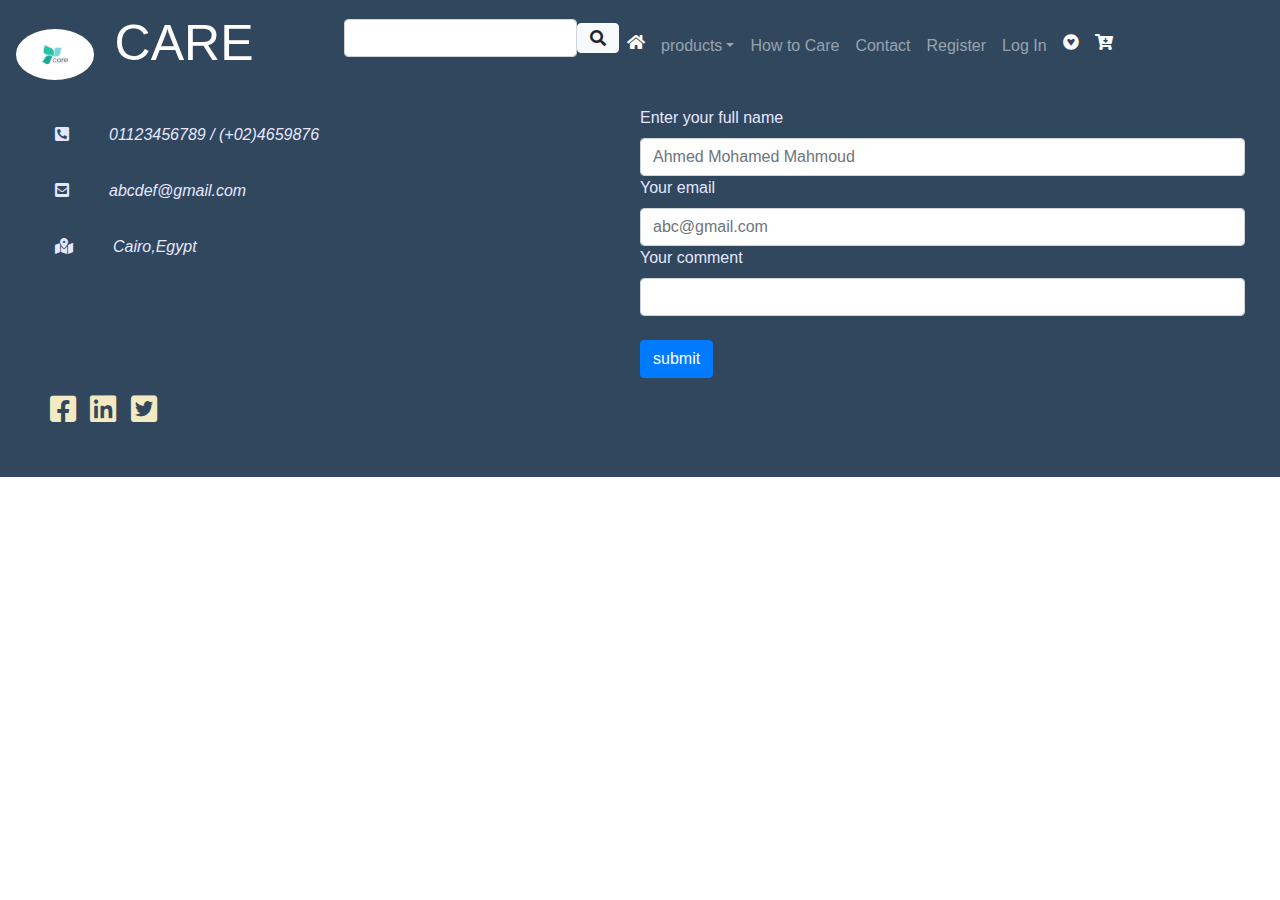
<file: how to care.html>
<html>
    <head>
        <link rel="stylesheet" href="css/style.css">
        <meta charset="utf-8">
        <meta name="viewport" content="width=device-width,intial-scale=1.0">
        <link rel="stylesheet" href="css/bootstrap.min.css">
		<link rel="stylesheet" href="css/slick.css">
		<link rel="stylesheet" href="css/slick-theme.css">
		<link rel="stylesheet" href="fonts/css/all.min.css">
        <link rel="stylesheet" href="css/ajax-loader.gif">
        <link href="index.html" rel="stylesheet">
        <link href="register.html" rel="stylesheet">
        <link href="https://fonts.googleapis.com/css2?family=Roboto+Slab:wght@900&display=swap" rel="stylesheet">
    </head>
    <body>
             <!-- navbar -->
        <div>
            <nav class="navbar navbar-expand-sm  navbar-dark fixed-top mb-5 ">
                <div class="navbar-brand w-25">
                    <img class="img-fluid w-25" src="images/240_F_104687503_P30SeVRxRXYxyItYj9Vm5kOztwosjb0z.jpg" style="border-radius: 70%;">
                    <h1 style="display: inline; margin-left: 15px;font-size: 50px;width: 100px">CARE</h1>
                </div>
                <div>
                    <form class="form-inline">
                        <input type="search" class="form-control" >
                        <button class="btn btn-light"><i class="fas fa-search"></i></button>
                    </form>
                </div>
                <a href ="#collapsing" class="navbar-toggler" data-toggle="collapse" > <span class="navbar-toggler-icon"></span> </a>
                <div class="collapse navbar-collapse" id="collapsing">
                    <div class="navbar-nav ">
                        <a href="index.html" class="nav-item nav-link active" ><i class="fas fa-home"></i></a>
                        <div class="dropdown">
                            <a href="#" class="nav-item nav-link dropdown-toggle" data-toggle="dropdown" >products</a>
                            <div class="dropdown-menu">
                                <a href="#" class="dropdown-item  dropdown-toggle" data-toggle="dropdown">women </a>
                                    <div class="dropdown-menu">
                                        <a href="#" class="dropdown-item" >Skin Face</a>
                                        <a href="#" class="dropdown-item" >Skin Body</a>
                                        <a href="#" class="dropdown-item" >Hair</a>
                                    </div>

                                <a href="#" class="dropdown-item dropdown-toggle" data-toggle="dropdown">men</a>
                                    <div class="dropdown-menu">
                                        <a href="#" class="dropdown-item" >Skin Face</a>
                                        <a href="#" class="dropdown-item" >Skin Body</a>
                                        <a href="#" class="dropdown-item" >Hair</a>
                                    </div>

                                <a href="#" class="dropdown-item  dropdown-toggle" data-toggle="dropdown">kids</a>
                                    <div class="dropdown-menu">
                                        <a href="#" class="dropdown-item" >Skin Face</a>
                                        <a href="#" class="dropdown-item" >Skin Body</a>
                                        <a href="#" class="dropdown-item" >Hair</a>
                                    </div>
                                    
                            </div>
                        </div>
                    <a href="how%20to%20care.html" class="nav-item nav-link" >How to Care</a>
                    <a href="#contact" class="nav-item nav-link" >Contact</a>
                        <a href="register.html" class="nav-item nav-link" >Register</a>
                        <a href="logIn.html" class="nav-item nav-link" >Log In</a>
                        <a href="#" class="nav-item nav-link active"><i class="fab fa-gratipay"></i></a>
                        <a href="#" class="nav-item nav-link active"><i class="fas fa-cart-arrow-down"></i></a>
                    </div>
                </div>
            </nav>
        </div>
            <div class="how_care" style="background-image: url('images/240_F_360941651_Vm8ut6asUMp5nfzyPZnyLnI9OLOHIyle.jpg');">
                <h1 class="text-center">Find your beauty here!</h1>
            </div>
         <!--        contact with us-->
         <footer>
            <div id="contact" class=" container-fluid">
            <div class="row row-cols-xl-2 row-cols-lg-1">
                <div class="info  m-10">
                    <i class="fas fa-phone-square-alt" style=" color: #e6e6ff;"></i><em>01123456789 / (+02)4659876</em><br>
                    <i class="fas fa-envelope-square" style=" color: #e6e6ff;"></i><em>abcdef@gmail.com</em>
                    <div class="location">
                        <i class="fas fa-map-marked-alt" style=" color: #e6e6ff;"></i><em><a href="https://www.google.com/maps/place/%D8%A7%D9%84%D9%82%D8%A7%D9%87%D8%B1%D8%A9%D8%8C+%D9%85%D8%AD%D8%A7%D9%81%D8%B8%D8%A9+%D8%A7%D9%84%D9%82%D8%A7%D9%87%D8%B1%D8%A9%E2%80%AC%E2%80%AD/@30.0594884,31.2584643,12z/data=!4m2!3m1!1s0x14583fa60b21beeb:0x79dfb296e8423bba">Cairo,Egypt</a></em>
                    </div>
                </div>
                <div id="send" class=" m-10">
                    <form class="send text-left">
                        <label for="name">Enter your full name</label><br>
                        <input id="name" type="text" placeholder="Ahmed Mohamed Mahmoud" autocomplete="on">
                        <label for="email">Your email</label><br>
                        <input name="Email" id="email" type="email" placeholder="abc@gmail.com"required  attern="^[a-z0-9._-]+@[a-z0-9.-]+\.[a-z]{2,4}$" autocomplete="on">
                        <label for="comment">Your comment</label><br>
                        <input id="comment" type="text"><br>
                        <input type="submit" value="submit" class="text-right">

                    </form>
                </div>
            </div>
              <div class="follow_us">
                        <a href="https://www.facebook.com/profile.php?id=100009430178752" style="width: 100px; height: 100px;"><i class="fab fa-facebook-square" style=" color: #f3eac2;"></i></a>
                        <a href="https://www.linkedin.com/in/yasmeen-mahmoud-653713192" style="width: 100px; height: 100px;"><i class="fab fa-linkedin" style=" color: #f3eac2;"></i></a>
                        <a href="#" style="width: 100px; height: 100px;"><i class="fab fa-twitter-square" style=" color: #f3eac2;"></i></a>
            </div>
        </div>
        </footer>
    </body>
    <script src="js/jquery-3.5.1.min.js" ></script>
    <script src="js/popper.min.js" ></script>
    <script src="js/slick.min.js" ></script>
    <script src="js/bootstrap.js" ></script>
    <script src="js/javasript.js"></script>
</html>
</file>
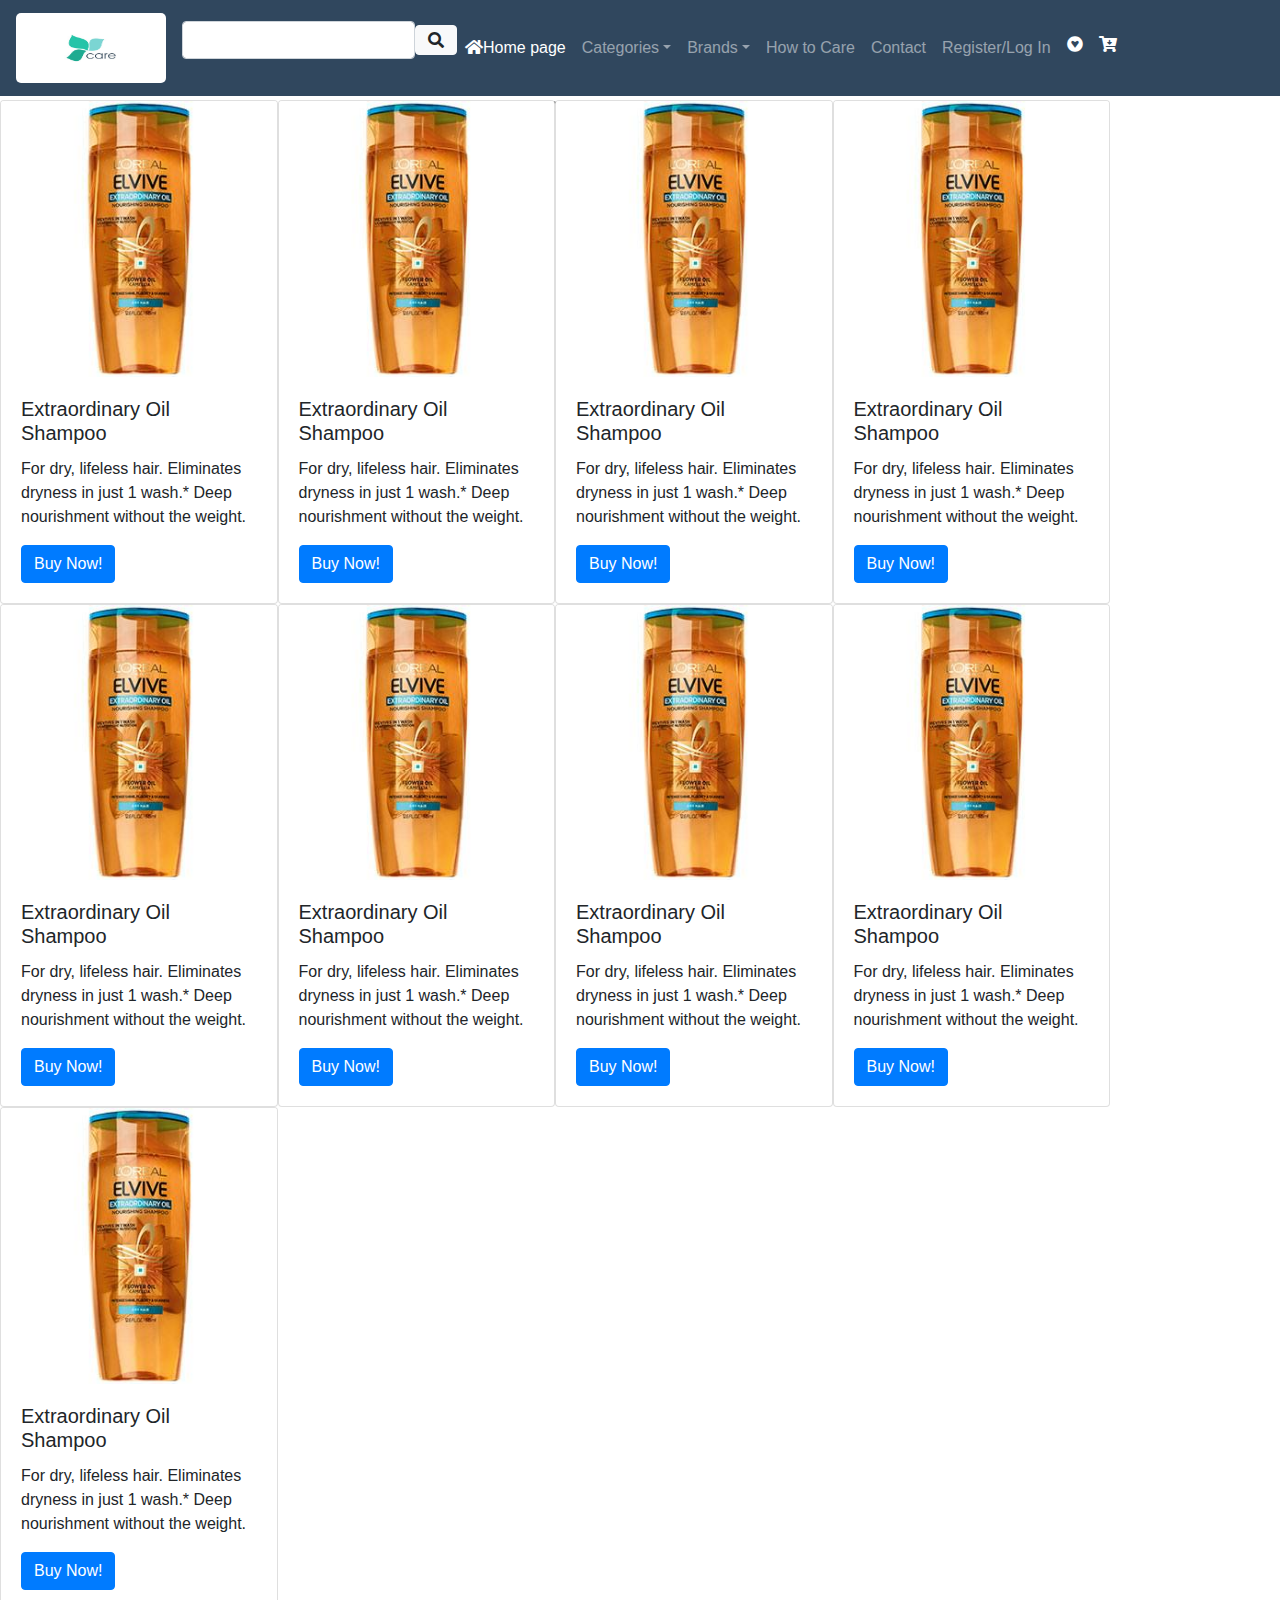
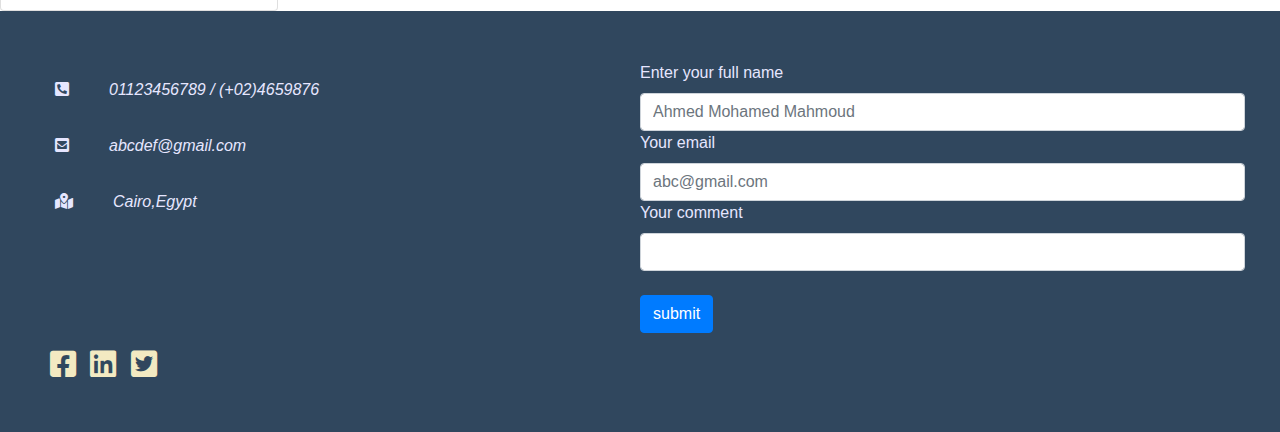
<file: l'orial.html>
<html>
    <head>
        <link rel="stylesheet" href="css/bootstrap.min.css">
		<link rel="stylesheet" href="css/slick.css">
		<link rel="stylesheet" href="css/slick-theme.css">
		<link rel="stylesheet" href="fonts/css/all.min.css">
        <link rel="stylesheet" href="css/ajax-loader.gif">
        <link rel="stylesheet" href="css/style.css">
        <meta charset="utf-8">
        <meta name="viewport" content="width=device-width,intial-scale=1.0">
        <link href="navbar.html">
        <link href="logIn.html" rel="stylesheet">
        <link href="how%20to%20care.html" rel="stylesheet">
        <title>care</title>
        <link rel="preconnect" href="https://fonts.gstatic.com">
        <link href="https://fonts.googleapis.com/css2?family=Yusei+Magic&display=swap" rel="stylesheet">
<!--
        <link href="css/slick.ttf" rel="stylesheet">
        <link href="css/slick.woff" rel="stylesheet">
-->
    </head>
    <body>

               <!-- navbar -->
        <div>
            <nav class="navbar navbar-expand-sm  navbar-dark fixed-top mb-5 ">
                <div class="navbar-brand ">
                    <img class="img-fluid " src="images/240_F_104687503_P30SeVRxRXYxyItYj9Vm5kOztwosjb0z.jpg" style="border-radius: 5px; width: 150px; height: 70px;">
                </div>
                <div>
                    <form class="form-inline">
                        <input type="search" class="form-control" >
                        <button class="btn btn-light"><i class="fas fa-search"></i></button>
                    </form>
                </div>
                <a href ="#collapsing" class="navbar-toggler" data-toggle="collapse" > <span class="navbar-toggler-icon"></span> </a>
                <div class="collapse navbar-collapse" id="collapsing">
                    <div class="navbar-nav ">
                        <a href="index.html" class="nav-item nav-link active" ><i class="fas fa-home"></i>Home page</a>
                        <div class="dropdown">
                            <a href="#" class="nav-item nav-link dropdown-toggle" data-toggle="dropdown" >Categories</a>
                            <div class="dropdown-menu">
                                <a href="#" class="dropdown-item  dropdown-toggle" data-toggle="dropdown">Hair Care</a>
                                    <div class="dropdown-menu">
                                        <a href="#" class="dropdown-item" >Women</a>
                                        <a href="#" class="dropdown-item" >Men</a>
                                        <a href="#" class="dropdown-item" >Devices</a>
                                    </div>
                                <a href="#" class="dropdown-item dropdown-toggle" data-toggle="dropdown">Skin Care</a>
                                    <div class="dropdown-menu">
                                        <a href="#" class="dropdown-item" >Women</a>
                                        <a href="#" class="dropdown-item" >Men</a>
                                        <a href="#" class="dropdown-item" >Devices</a>
                                    </div>
                                <a href="#" class="dropdown-item  dropdown-toggle" data-toggle="dropdown">Body Care</a>
                                    <div class="dropdown-menu">
                                        <a href="#" class="dropdown-item" >Women</a>
                                        <a href="#" class="dropdown-item" >Men</a>
                                        <a href="#" class="dropdown-item" >Devices</a>
                                    </div>
                                <a href="#" class="dropdown-item  dropdown-toggle" data-toggle="dropdown">Baby Care</a>
                                    <div class="dropdown-menu">
                                        <a href="#" class="dropdown-item" >Women</a>
                                        <a href="#" class="dropdown-item" >Men</a>
                                    </div>
                            </div>
                        </div>
                        <div class="dropdown">
                            <a href="#" class="nav-item nav-link dropdown-toggle" data-toggle="dropdown" >Brands</a>
                            <div class="dropdown-menu">
                                    <a href="#" class="dropdown-item">L'Orial Paris</a>
                                    <a href="#" class="dropdown-item">Clear</a>
                                    <a href="#" class="dropdown-item">Cleo</a>
                                    <a href="#" class="dropdown-item">Kolagra</a>
                                    <a href="#" class="dropdown-item">Nevea Men</a>
                                    <a href="#" class="dropdown-item">Rush Brush</a>
                                    <a href="#" class="dropdown-item">Haplin</a>
                                    <a href="#" class="dropdown-item">Jonson babe</a>
                                    <a href="#" class="dropdown-item">penduline</a>
                            </div>
                        </div>  
                        <a href="how%20to%20care.html" class="nav-item nav-link" >How to Care</a>
                        <a href="#contact" class="nav-item nav-link" >Contact</a>
                        <a href="logIn.html" class="nav-item nav-link" >Register/Log In</a>
                        <a href="#" class="nav-item nav-link active"><i class="fab fa-gratipay"></i></a>
                        <a href="#" class="nav-item nav-link active"><i class="fas fa-cart-arrow-down"></i></a>
                    </div>
                </div>
            </nav>
        </div>
<!--        contant-->
        <div class="container lorial" style="display: block;"><img src="images/logo-new.webp" style="display: block;"></div>
        <section class="container row row-cols-xl-4 row-cols-lg-3 row-cols-md-3 row-cols-sm-1">
            <div class="card" style="width: 20rem;">
                          <img src="images/HCa13_1.jpg" class="card-img-top text-center" alt="...">
                          <div class="card-body">
                            <h5 class="card-title">Extraordinary Oil Shampoo</h5>
                            <p class="card-text">For dry, lifeless hair. Eliminates dryness in just 1 wash.* Deep nourishment without the weight.</p>
                            <a href="#" class="btn btn-primary">Buy Now!</a>
                          </div>
            </div>
            <div class="card" style="width: 20rem;">
                          <img src="images/HCa13_1.jpg" class="card-img-top text-center" alt="...">
                          <div class="card-body">
                            <h5 class="card-title">Extraordinary Oil Shampoo</h5>
                            <p class="card-text">For dry, lifeless hair. Eliminates dryness in just 1 wash.* Deep nourishment without the weight.</p>
                            <a href="#" class="btn btn-primary">Buy Now!</a>
                          </div>
            </div>
            <div class="card" style="width: 20rem;">
                          <img src="images/HCa13_1.jpg" class="card-img-top text-center" alt="...">
                          <div class="card-body">
                            <h5 class="card-title">Extraordinary Oil Shampoo</h5>
                            <p class="card-text">For dry, lifeless hair. Eliminates dryness in just 1 wash.* Deep nourishment without the weight.</p>
                            <a href="#" class="btn btn-primary">Buy Now!</a>
                          </div>
            </div>
            <div class="card" style="width: 20rem;">
                          <img src="images/HCa13_1.jpg" class="card-img-top text-center" alt="...">
                          <div class="card-body">
                            <h5 class="card-title">Extraordinary Oil Shampoo</h5>
                            <p class="card-text">For dry, lifeless hair. Eliminates dryness in just 1 wash.* Deep nourishment without the weight.</p>
                            <a href="#" class="btn btn-primary">Buy Now!</a>
                          </div>
            </div>
            <div class="card" style="width: 20rem;">
                          <img src="images/HCa13_1.jpg" class="card-img-top text-center" alt="...">
                          <div class="card-body">
                            <h5 class="card-title">Extraordinary Oil Shampoo</h5>
                            <p class="card-text">For dry, lifeless hair. Eliminates dryness in just 1 wash.* Deep nourishment without the weight.</p>
                            <a href="#" class="btn btn-primary">Buy Now!</a>
                          </div>
            </div>
            <div class="card" style="width: 20rem;">
                          <img src="images/HCa13_1.jpg" class="card-img-top text-center" alt="...">
                          <div class="card-body">
                            <h5 class="card-title">Extraordinary Oil Shampoo</h5>
                            <p class="card-text">For dry, lifeless hair. Eliminates dryness in just 1 wash.* Deep nourishment without the weight.</p>
                            <a href="#" class="btn btn-primary">Buy Now!</a>
                          </div>
            </div>
            <div class="card" style="width: 20rem;">
                          <img src="images/HCa13_1.jpg" class="card-img-top text-center" alt="...">
                          <div class="card-body">
                            <h5 class="card-title">Extraordinary Oil Shampoo</h5>
                            <p class="card-text">For dry, lifeless hair. Eliminates dryness in just 1 wash.* Deep nourishment without the weight.</p>
                            <a href="#" class="btn btn-primary">Buy Now!</a>
                          </div>
            </div>
            <div class="card" style="width: 20rem;">
                          <img src="images/HCa13_1.jpg" class="card-img-top text-center" alt="...">
                          <div class="card-body">
                            <h5 class="card-title">Extraordinary Oil Shampoo</h5>
                            <p class="card-text">For dry, lifeless hair. Eliminates dryness in just 1 wash.* Deep nourishment without the weight.</p>
                            <a href="#" class="btn btn-primary">Buy Now!</a>
                          </div>
            </div>
            <div class="card" style="width: 20rem;">
                          <img src="images/HCa13_1.jpg" class="card-img-top text-center" alt="...">
                          <div class="card-body">
                            <h5 class="card-title">Extraordinary Oil Shampoo</h5>
                            <p class="card-text">For dry, lifeless hair. Eliminates dryness in just 1 wash.* Deep nourishment without the weight.</p>
                            <a href="#" class="btn btn-primary">Buy Now!</a>
                          </div>
            </div>
        </section>
                <!--        contact with us-->
         <footer>
            <div id="contact" class=" container-fluid">
            <div class="row row-cols-xl-2 row-cols-lg-1">
                <div class="info  m-10">
                    <i class="fas fa-phone-square-alt" style=" color: #e6e6ff;"></i><em>01123456789 / (+02)4659876</em><br>
                    <i class="fas fa-envelope-square" style=" color: #e6e6ff;"></i><em>abcdef@gmail.com</em>
                    <div class="location">
                        <i class="fas fa-map-marked-alt" style=" color: #e6e6ff;"></i><em><a href="https://www.google.com/maps/place/%D8%A7%D9%84%D9%82%D8%A7%D9%87%D8%B1%D8%A9%D8%8C+%D9%85%D8%AD%D8%A7%D9%81%D8%B8%D8%A9+%D8%A7%D9%84%D9%82%D8%A7%D9%87%D8%B1%D8%A9%E2%80%AC%E2%80%AD/@30.0594884,31.2584643,12z/data=!4m2!3m1!1s0x14583fa60b21beeb:0x79dfb296e8423bba">Cairo,Egypt</a></em>
                    </div>
                </div>
                <div id="send" class=" m-10">
                    <form class="send text-left">
                        <label for="name">Enter your full name</label><br>
                        <input id="name" type="text" placeholder="Ahmed Mohamed Mahmoud" autocomplete="on">
                        <label for="email">Your email</label><br>
                        <input name="Email" id="email" type="email" placeholder="abc@gmail.com"required  attern="^[a-z0-9._-]+@[a-z0-9.-]+\.[a-z]{2,4}$" autocomplete="on">
                        <label for="comment">Your comment</label><br>
                        <input id="comment" type="text"><br>
                        <input type="submit" value="submit" class="text-right">

                    </form>
                </div>
            </div>
              <div class="follow_us">
                        <a href="https://www.facebook.com/profile.php?id=100009430178752" style="width: 100px; height: 100px;"><i class="fab fa-facebook-square" style=" color: #f3eac2;"></i></a>
                        <a href="https://www.linkedin.com/in/yasmeen-mahmoud-653713192" style="width: 100px; height: 100px;"><i class="fab fa-linkedin" style=" color: #f3eac2;"></i></a>
                        <a href="#" style="width: 100px; height: 100px;"><i class="fab fa-twitter-square" style=" color: #f3eac2;"></i></a>
            </div>
        </div>
        </footer>
    </body>
     <script src="js/bootstrap.js" ></script>
    <script src="js/jquery-3.5.1.min.js" ></script>
    <script src="js/popper.min.js" ></script>
    <script src="js/slick.min.js" ></script>
    <script src="js/javasript.js"></script>
</html>
</file>
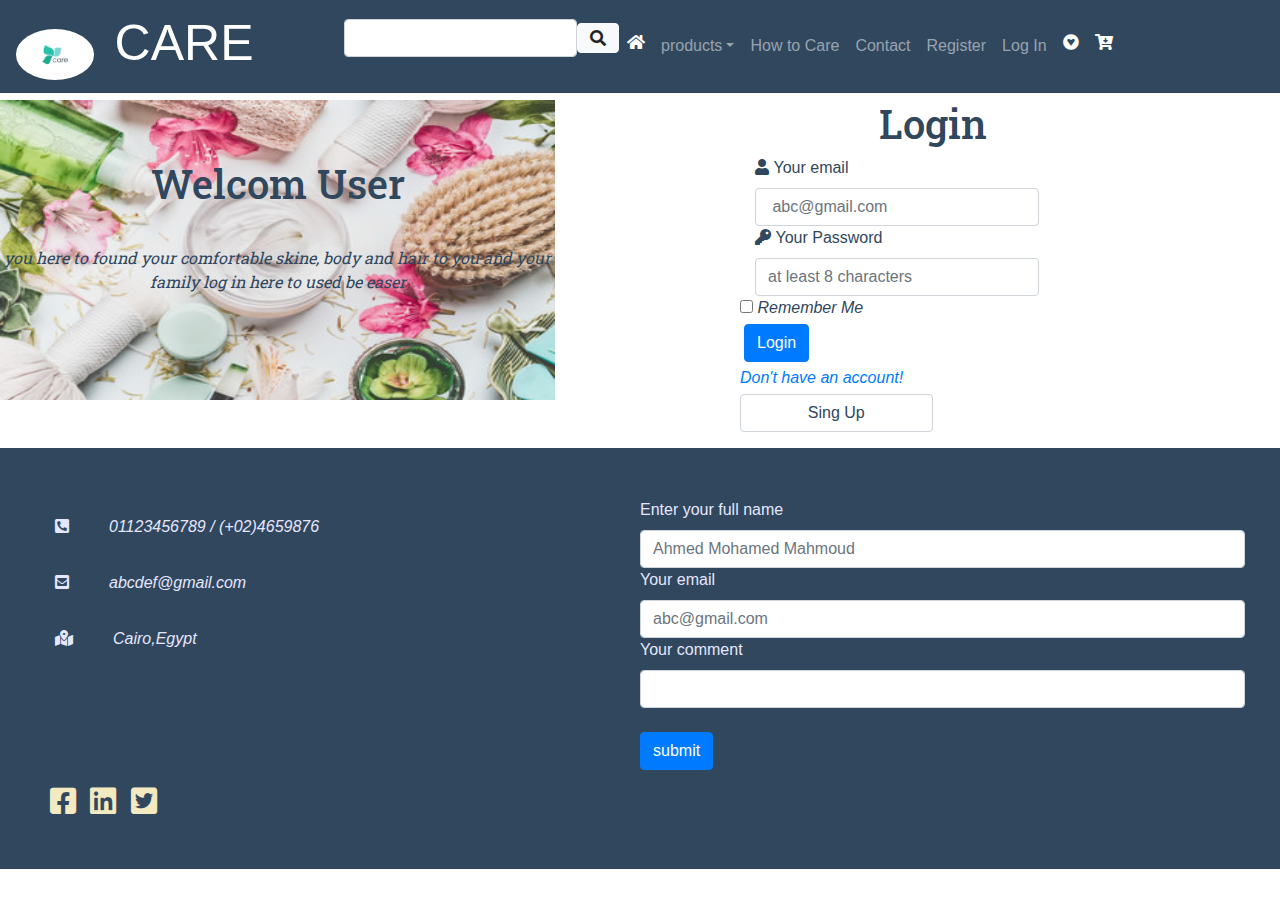
<file: logIn.html>
<html>
    <head>
        <link rel="stylesheet" href="css/style.css">
        <meta charset="utf-8">
        <meta name="viewport" content="width=device-width,intial-scale=1.0">
        <link rel="stylesheet" href="css/bootstrap.min.css">
		<link rel="stylesheet" href="css/slick.css">
		<link rel="stylesheet" href="css/slick-theme.css">
		<link rel="stylesheet" href="fonts/css/all.min.css">
        <link rel="stylesheet" href="css/ajax-loader.gif">
        <link href="index.html" rel="stylesheet">
        <link href="register.html" rel="stylesheet">
        <link href="https://fonts.googleapis.com/css2?family=Roboto+Slab:wght@900&display=swap" rel="stylesheet">
    </head>
    <body>
    
          <!-- navbar -->
        <div>
            <nav class="navbar navbar-expand-sm  navbar-dark fixed-top mb-5 ">
                <div class="navbar-brand w-25">
                    <img class="img-fluid w-25" src="images/240_F_104687503_P30SeVRxRXYxyItYj9Vm5kOztwosjb0z.jpg" style="border-radius: 70%;">
                    <h1 style="display: inline; margin-left: 15px;font-size: 50px;width: 100px">CARE</h1>
                </div>
                <div>
                    <form class="form-inline">
                        <input type="search" class="form-control" >
                        <button class="btn btn-light"><i class="fas fa-search"></i></button>
                    </form>
                </div>
                <a href ="#collapsing" class="navbar-toggler" data-toggle="collapse" > <span class="navbar-toggler-icon"></span> </a>
                <div class="collapse navbar-collapse" id="collapsing">
                    <div class="navbar-nav ">
                        <a href="index.html" class="nav-item nav-link active" ><i class="fas fa-home"></i></a>
                        <div class="dropdown">
                            <a href="#" class="nav-item nav-link dropdown-toggle" data-toggle="dropdown" >products</a>
                            <div class="dropdown-menu">
                                <a href="#" class="dropdown-item  dropdown-toggle" data-toggle="dropdown">women </a>
                                    <div class="dropdown-menu">
                                        <a href="#" class="dropdown-item" >Skin Face</a>
                                        <a href="#" class="dropdown-item" >Skin Body</a>
                                        <a href="#" class="dropdown-item" >Hair</a>
                                    </div>

                                <a href="#" class="dropdown-item dropdown-toggle" data-toggle="dropdown">men</a>
                                    <div class="dropdown-menu">
                                        <a href="#" class="dropdown-item" >Skin Face</a>
                                        <a href="#" class="dropdown-item" >Skin Body</a>
                                        <a href="#" class="dropdown-item" >Hair</a>
                                    </div>

                                <a href="#" class="dropdown-item  dropdown-toggle" data-toggle="dropdown">kids</a>
                                    <div class="dropdown-menu">
                                        <a href="#" class="dropdown-item" >Skin Face</a>
                                        <a href="#" class="dropdown-item" >Skin Body</a>
                                        <a href="#" class="dropdown-item" >Hair</a>
                                    </div>
                                    
                            </div>
                        </div>
                    <a href="how%20to%20care.html" class="nav-item nav-link" >How to Care</a>
                    <a href="#contact" class="nav-item nav-link" >Contact</a>
                        <a href="register.html" class="nav-item nav-link" >Register</a>
                        <a href="logIn.html" class="nav-item nav-link" >Log In</a>
                        <a href="#" class="nav-item nav-link active"><i class="fab fa-gratipay"></i></a>
                        <a href="#" class="nav-item nav-link active"><i class="fas fa-cart-arrow-down"></i></a>
                    </div>
                </div>
            </nav>
        </div>
<!--        log in form-->
        <div class="container login row row-cols-xl-2 row-cols-lg-2 row-cols-md-1 row-cols-sm-1 row-cols-1" style=" margin-top: 100px;">
            <div class="describtion text-center" style="background-image: url('images/login%20.jpg');">
                <h1>Welcom User</h1>
                <em>you here to found your comfortable skine, body and hair to you and your family log in here to used be easer </em>
            </div>
            <div class="form">
                <h1 class="text-center log">Login</h1>
                <form>
                    <i class="fas fa-user"></i>
                    <label for="email" style="font-family: 'Play', sans-serif;" >Your email</label><br>
                    <input name="Email" id="email" type="email" placeholder=" abc@gmail.com"   attern="^[a-z0-9._-]+@[a-z0-9.-]+\.[a-z]{2,4}$" autocomplete="on" style="width: 80%;">
                    <i class="fas fa-key"></i>
                    <label style="font-family: 'Play', sans-serif;">Your Password</label>
				    <input type="password" name="password" placeholder="at least 8 characters" pattern="^.{8,}$" title="your password must be 8 caharacters at least" autocomplete="on" style="width: 80%;">
                    <div  class="row row-cols-xl-2 row-cols-lg-1">
                        <div class="cols">
                            <input type="checkbox" name="agree">
                            <em>Remember Me</em><br>
                            <input class="text-right m-1" type="submit" value="Login" title="Can't Login" data-content="you should match all validation first">
                        </div>
                        <div class="cols">
                            <em>Don't have an account!</em>
                            <a href="register.html" style="display: inline;"><input class="text-center mt-1 bg-white" type="button" value="Sing Up"style="color: #30475e; "></a>
                        </div>
                    </div>
                </form>
            </div>
        </div>
        <!--        contact with us-->
         <footer>
            <div id="contact" class=" container-fluid">
            <div class="row row-cols-xl-2 row-cols-lg-1">
                <div class="info  m-10">
                    <i class="fas fa-phone-square-alt" style=" color: #e6e6ff;"></i><em>01123456789 / (+02)4659876</em><br>
                    <i class="fas fa-envelope-square"  style=" color: #e6e6ff;"></i><em>abcdef@gmail.com</em>
                    <div class="location">
                        <i class="fas fa-map-marked-alt" style=" color: #e6e6ff;"></i><em><a href="https://www.google.com/maps/place/%D8%A7%D9%84%D9%82%D8%A7%D9%87%D8%B1%D8%A9%D8%8C+%D9%85%D8%AD%D8%A7%D9%81%D8%B8%D8%A9+%D8%A7%D9%84%D9%82%D8%A7%D9%87%D8%B1%D8%A9%E2%80%AC%E2%80%AD/@30.0594884,31.2584643,12z/data=!4m2!3m1!1s0x14583fa60b21beeb:0x79dfb296e8423bba">Cairo,Egypt</a></em>
                    </div>
                </div>
                <div id="send" class=" m-10">
                    <form class="send text-left">
                        <label for="name">Enter your full name</label><br>
                        <input id="name" type="text" placeholder="Ahmed Mohamed Mahmoud" autocomplete="on">
                        <label for="email">Your email</label><br>
                        <input name="Email" id="email" type="email" placeholder="abc@gmail.com"required  attern="^[a-z0-9._-]+@[a-z0-9.-]+\.[a-z]{2,4}$" autocomplete="on">
                        <label for="comment">Your comment</label><br>
                        <input id="comment" type="text"><br>
                        <input type="submit" value="submit" class="text-right">

                    </form>
                </div>
            </div>
              <div class="follow_us">
                        <a href="https://www.facebook.com/profile.php?id=100009430178752" style="width: 100px; height: 100px;"><i class="fab fa-facebook-square" style=" color: #f3eac2;"></i></a>
                        <a href="https://www.linkedin.com/in/yasmeen-mahmoud-653713192" style="width: 100px; height: 100px;"><i class="fab fa-linkedin" style=" color: #f3eac2;"></i></a>
                        <a href="#" style="width: 100px; height: 100px;"><i class="fab fa-twitter-square" style=" color: #f3eac2;"></i></a>
            </div>
        </div>
        </footer>
    </body>
    <script src="js/jquery-3.5.1.min.js" ></script>
    <script src="js/popper.min.js" ></script>
    <script src="js/slick.min.js" ></script>
    <script src="js/bootstrap.js" ></script>
    <script src="js/javasript.js"></script>
</html>
</file>
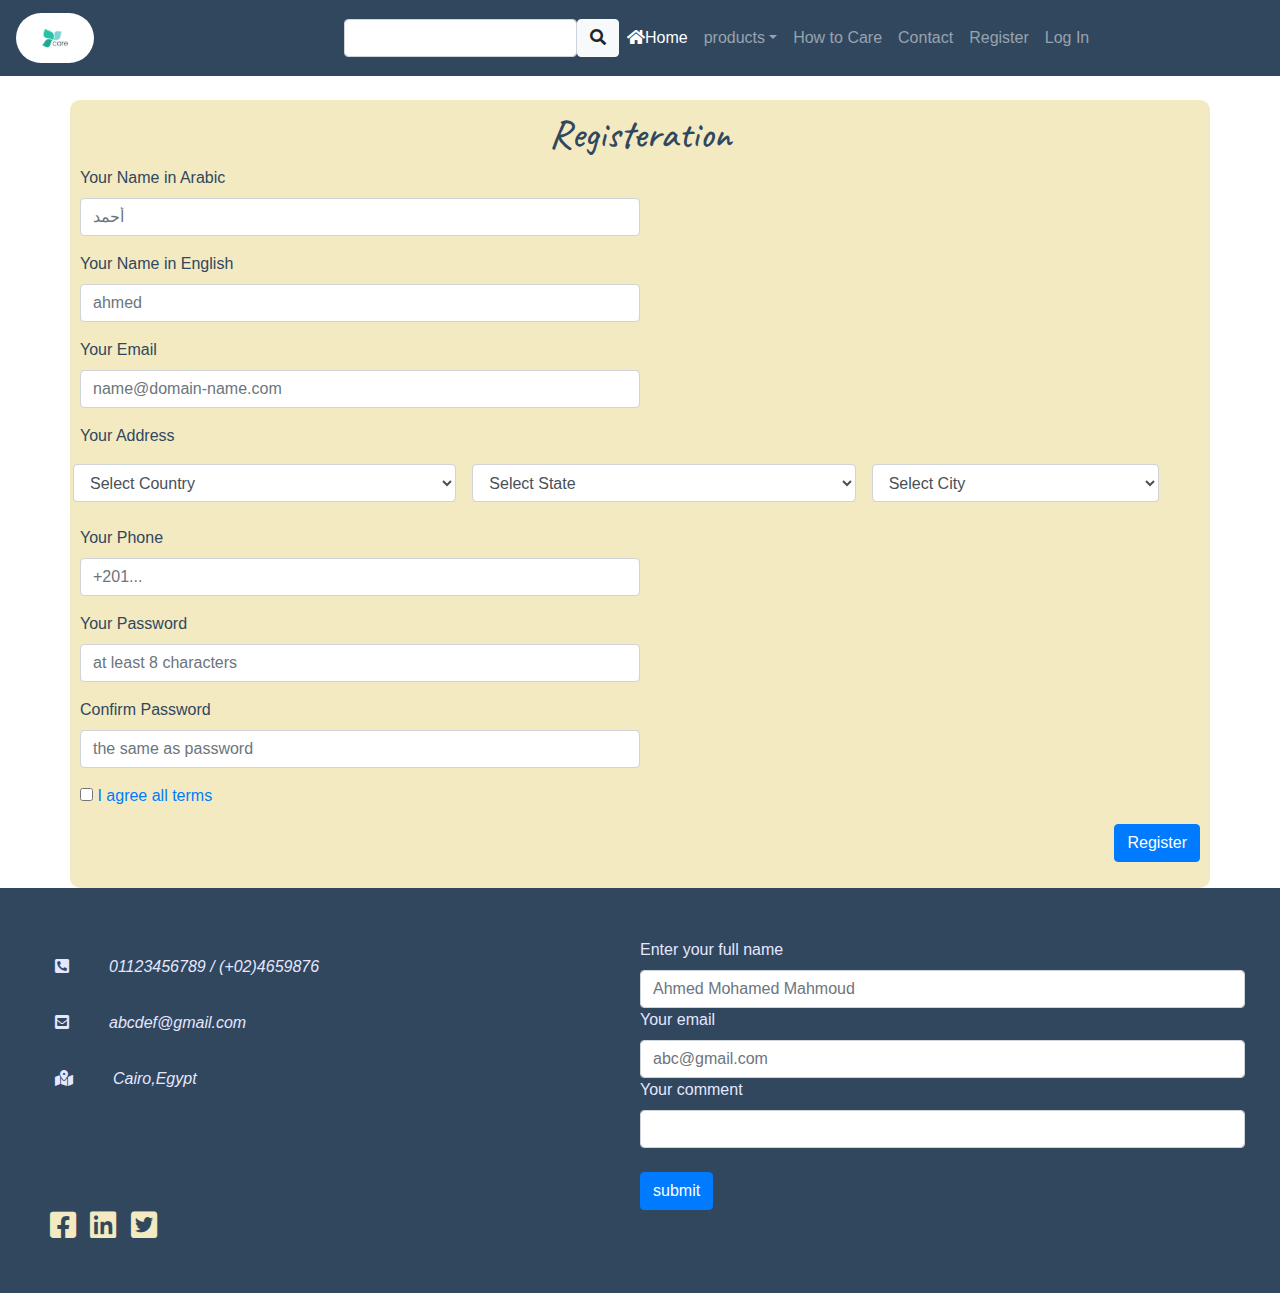
<file: register.html>
<!doctype html>
<html dir="ltr">
	
	<head>
		<meta charset="utf-8">
		<meta name="viewport" content="width=device-width, initial-scale=1, shrink-to-fit=no">
		<link rel="stylesheet" href="index.html">
		<link rel="stylesheet" href="css/bootstrap.min.css">
		<link rel="stylesheet" href="css/slick.css">
		<link rel="stylesheet" href="css/slick-theme.css">
		<link rel="stylesheet" href="css/style.css">
		<link rel="stylesheet" href="fonts/css/all.min.css">
        <link rel="preconnect" href="https://fonts.gstatic.com">
        <link href="https://fonts.googleapis.com/css2?family=Caveat:wght@700&display=swap" rel="stylesheet">
        <link rel="preconnect" href="https://fonts.gstatic.com">
        <link href="logIn.html" rel="stylesheet">
	</head>
	
	<body>
        <!-- navbar -->
        <div>
            <nav class="navbar navbar-expand-sm  navbar-dark fixed-top mb-5 ">
                <div class="navbar-brand w-25">
                    <img class="img-fluid w-25" src="images/240_F_104687503_P30SeVRxRXYxyItYj9Vm5kOztwosjb0z.jpg" style="border-radius: 20cm;">
                </div>
                <div>
                    <form class="form-inline">
                        <input type="search" class="form-control" >
                        <button class="btn btn-light"><i class="fas fa-search"></i></button>
                    </form>
                </div>
                <a href ="#collapsing" class="navbar-toggler" data-toggle="collapse" > <span class="navbar-toggler-icon"></span> </a>
                <div class="collapse navbar-collapse" id="collapsing">
                    <div class="navbar-nav ">
                        <a href="index.html" class="nav-item nav-link active" ><i class="fas fa-home"></i>Home</a>
                    <div class="dropdown">
                        <a href="#" class="nav-item nav-link dropdown-toggle" data-toggle="dropdown" >products</a>
                        <div class="dropdown-menu">
                            <a href="#" class="dropdown-item  dropdown-toggle" data-toggle="dropdown">women </a>
                                <div class="dropdown-menu">
                                    <a href="#" class="dropdown-item" >Skin Face</a>
                                    <a href="#" class="dropdown-item" >Skin Body</a>
                                    <a href="#" class="dropdown-item" >Hair</a>
                                </div>
                            
                            <a href="#" class="dropdown-item dropdown-toggle" data-toggle="dropdown">men</a>
                                <div class="dropdown-menu">
                                    <a href="#" class="dropdown-item" >Skin Face</a>
                                    <a href="#" class="dropdown-item" >Skin Body</a>
                                    <a href="#" class="dropdown-item" >Hair</a>
                                </div>
                            
                            <a href="#" class="dropdown-item  dropdown-toggle" data-toggle="dropdown">kids</a>
                                <div class="dropdown-menu">
                                    <a href="#" class="dropdown-item" >Skin Face</a>
                                    <a href="#" class="dropdown-item" >Skin Body</a>
                                    <a href="#" class="dropdown-item" >Hair</a>
                                </div>
                            
                        </div>
                    </div>
                    <a href="#contact" class="nav-item nav-link" >How to Care</a>
                    <a href="#contact" class="nav-item nav-link" >Contact</a>
                        <a href="register.html" class="nav-item nav-link" >Register</a>
                        <a href="logIn.html" class="nav-item nav-link" >Log In</a>
                    </div>
                </div>
            </nav>
        </div>
		<section class="container text-center" style="background-color: #f3eac2; color: #30475e; margin-top: 100px; border-radius: 10px; padding: 10px;">
			<h1 style=" font-family: 'Caveat', cursive;"> Registeration </h1>
			<form  id="register-form" class="text-left">
				<label style="font-family: 'Play', sans-serif;">Your Name in Arabic</label>
				<input type="text" name="name_ar" placeholder="أحمد" pattern="^[\u0621-\u064A ]+$" title="your name must be in Arabic character only" data-toggle="tooltip"  autocomplete="on" autofocus style="width: 50%;">
				<label style="font-family: 'Play', sans-serif;">Your Name in English</label>
				<input type="text" name="name_en" placeholder="ahmed" pattern="^[a-zA-Z ]+$" title="your name must be in English character only" autocomplete="on" style="width: 50%;">
				
				<label style="font-family: 'Play', sans-serif;">Your Email</label>
				<input type="text" name="email" placeholder="name@domain-name.com" pattern="^([a-zA-Z0-9_\-\.]+)@([a-zA-Z0-9_\-\.]+)\.([a-zA-Z]{2,5})$" title="your email must be like that name@domain-name.com" autocomplete="on" style="width: 50%;" >
                <label style="font-family: 'Play', sans-serif;">Your Address</label>
				<div class="form-group">
					<div class="row ">
						<select name="country" class="form-control m-2 col-4" id="countryId">
							<option value="">Select Country</option>
						</select><br>
						<select name="state" class="form-control m-2 col-4" id="stateId">
							<option value="">Select State</option>
						</select><br>
						<select name="city" class="form-control m-2 col-3" id="cityId">
							<option value="">Select City</option>
						</select>
					</div>
				</div>

				<label style="font-family: 'Play', sans-serif;">Your Phone</label>
				<input type="text" name="phone" placeholder="+201..." pattern="^\+?\d{10,}$" title="your phone must be at least 10 digits" autocomplete="on" style="width: 50%;" >

				<label style="font-family: 'Play', sans-serif;">Your Password</label>
				<input type="password" name="password" placeholder="at least 8 characters" pattern="^.{8,}$" title="your password must be 8 caharacters at least" autocomplete="on" style="width: 50%;">

				<label style="font-family: 'Play', sans-serif;">Confirm Password</label>
				<input type="password" name="confirm-password" placeholder="the same as password" pattern="^.{8,}$" title="confirm password must match the password" autocomplete="on" style="width: 50%;">
            
				<input type="checkbox" name="agree"title="you should agree all terms" >
				<a href="#" style="font-family: 'Play', sans-serif;"> I agree all terms  </a>
				<input type="submit" value="Register" title="Can't Register" data-content="you should match all validation first" style="margin-right: : 10px;">
			
			</form>
		</section>
        <footer>
            <div id="contact" class=" container-fluid">
            <div class="row row-cols-xl-2 row-cols-lg-1">
                <div class="info  m-10">
                    <i class="fas fa-phone-square-alt" style=" color: #e6e6ff;"></i><em>01123456789 / (+02)4659876</em><br>
                    <i class="fas fa-envelope-square" style=" color: #e6e6ff;"></i><em>abcdef@gmail.com</em>
                    <div class="location">
                        <i class="fas fa-map-marked-alt" style=" color: #e6e6ff;"></i><em><a href="https://www.google.com/maps/place/%D8%A7%D9%84%D9%82%D8%A7%D9%87%D8%B1%D8%A9%D8%8C+%D9%85%D8%AD%D8%A7%D9%81%D8%B8%D8%A9+%D8%A7%D9%84%D9%82%D8%A7%D9%87%D8%B1%D8%A9%E2%80%AC%E2%80%AD/@30.0594884,31.2584643,12z/data=!4m2!3m1!1s0x14583fa60b21beeb:0x79dfb296e8423bba">Cairo,Egypt</a></em>
                    </div>
                </div>
                <div id="send" class=" m-10">
                    <form class="send text-left">
                        <label for="name">Enter your full name</label><br>
                        <input id="name" type="text" placeholder="Ahmed Mohamed Mahmoud" autocomplete="on">
                        <label for="email">Your email</label><br>
                        <input name="Email" id="email" type="email" placeholder="abc@gmail.com"required  attern="^[a-z0-9._-]+@[a-z0-9.-]+\.[a-z]{2,4}$" autocomplete="on">
                        <label for="comment">Your comment</label><br>
                        <input id="comment" type="text"><br>
                        <input type="submit" value="submit" class="text-right">

                    </form>
                </div>
            </div>
              <div class="follow_us">
                        <a href="https://www.facebook.com/profile.php?id=100009430178752" style="width: 100px; height: 100px;"><i class="fab fa-facebook-square" style=" color: #f3eac2;"></i></a>
                        <a href="https://www.linkedin.com/in/yasmeen-mahmoud-653713192" style="width: 100px; height: 100px;"><i class="fab fa-linkedin" style=" color: #f3eac2;"></i></a>
                        <a href="#" style="width: 100px; height: 100px;"><i class="fab fa-twitter-square" style=" color: #f3eac2;"></i></a>
            </div>
        </div>
        </footer>
		<script src="js/jquery-3.5.1.min.js" ></script>
		<script src="js/popper.min.js" ></script>
		<script src="js/slick.min.js" ></script>
		<script src="js/bootstrap.js" ></script>
		<script src="js/javasript.js" ></script>
	</body>
</html>
</file>
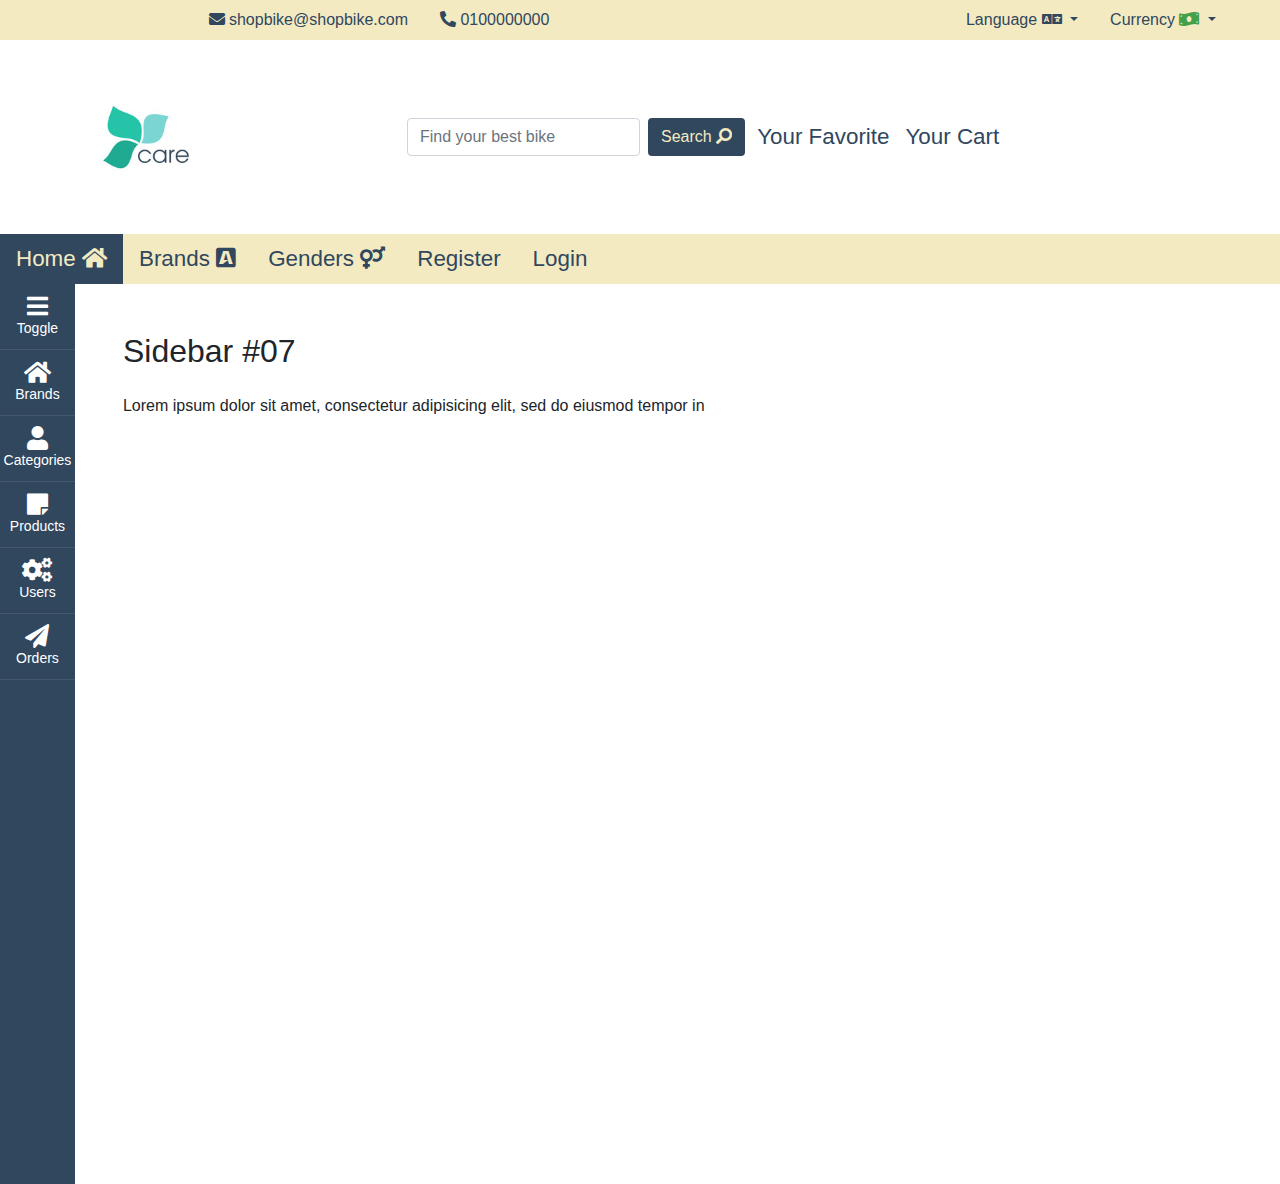
<file: admin/admin.html>
<!doctype html>
<html>
	
	<head>
		<meta charset="utf-8">
		<meta name="viewport" content="width=device-width, initial-scale=1, shrink-to-fit=no">
		<link rel="stylesheet" href="css/bootstrap.min.css">
		<link rel="stylesheet" href="css/style.css">
		<link rel="stylesheet" href="fonts/css/all.min.css">
		<link rel="icon"  href="images/shopBike.svg">
        <link href="">
	</head>
	
	<body>
		
		<!-- top nav -->
		<nav id="top-nav">
			<ul class="nav justify-content-between">
				<div class="nav-item nav">
					<li class="nav-item d-inline">
						<a href="#" class="nav-item nav-link"><i class="fas fa-map-marker-alt"></i> Egypt, Assuit, Assuit</a>
					</li>
					<li class="nav-item d-inline">
						<a href="#" class="nav-item nav-link"><i class="fas fa-envelope"></i> shopbike@shopbike.com</a>
					</li>
					<li class="nav-item d-inline">
						<a href="#" class="nav-item nav-link"><i class="fas fa-phone fa-flip-horizontal"></i> 0100000000</a>
					</li>
				</div>
				<div class="nav-item nav  mr-5">
					<li class="nav-item dropdown ">
						<a class="nav-link dropdown-toggle" data-toggle="dropdown" aria-haspopup="true" aria-expanded="false" id="languageDropdown"  href="#" >
							Language <i class="fas fa-language"></i>
						</a>
						
						<div class="dropdown-menu text-center" aria-labelledby="languageDropdown" >
							<a class="dropdown-item" href="#" > Arabic </a>
							<a class="dropdown-item" href="#" > English </a>
						</div>
						
					</li>
					<li class="nav-item dropdown">
						
						<a class="nav-link dropdown-toggle" data-toggle="dropdown" aria-haspopup="true" aria-expanded="false" id="currencyDropdown"href="#">
							Currency <i class="currency fas fa-money-bill-wave"></i>
						</a>
						
						<div class="dropdown-menu text-center" aria-labelledby="currencyDropdown">
							
							<a class="dropdown-item" href="#" > 
								Dollar <i class="currency fas fa-dollar-sign"></i>
							</a>
							<a class="dropdown-item" href="#" > 
								Euro <i class="currency fas fa-euro-sign"></i>
							</a>
							<a class="dropdown-item" href="#" > 
								Egyption Pound <i class="currency fas fa-coins"></i>
							</a>
							
						</div>
						
					</li>
				</div>
			</ul>
		</nav>
		
		
		<!-- header -->
		<header class="sticky-top">
			<div class="navbar navbar-expand-sm bg-white">
				<a href="#" class="navbar-brand"> 
					<img class="" src="images/240_F_104687503_P30SeVRxRXYxyItYj9Vm5kOztwosjb0z.jpg" alt="shop bike logo">
				</a>
				<div class="navbar-nav ">
					<form class="nav-item form-inline">
						<input class="form-control m-1" type="search" placeholder="Find your best bike">
						<button class="btn search-btn m-1" type="submit"> Search <i class="fas fa-search fa-flip-horizontal"></i></button>
					</form>
					<a href="#" class="nav-item nav-link">Your Favorite</a>
					<a href="#" class="nav-item nav-link">Your Cart</a>
					
					
				</div>
			</div>
			
			<nav class="nav ">
				
				<a href="#" class="nav-item nav-link active">Home <i class="fas fa-home"></i></a>
				<a href="#" class="nav-item nav-link">Brands <i class="fab fa-buysellads"></i></a>
				<a href="#" class="nav-item nav-link">Genders <i class="fas fa-venus-mars"></i></a>
				<a href="" class="nav-item nav-link">Register</a>
				<a href="#" class="nav-item nav-link">Login</a>
			</nav>
			
		</header>
		
		
		<div class="wrapper d-flex align-items-stretch">
			<nav id="sidebar" class="active">
				<ul class="list-unstyled components ">
					<li>
						<a id="sidebarCollapse" href="#"><i class="fa fa-bars"></i> Toggle</a>
					</li>
					<li class="active">
						<a href="#"><i class="fa fa-home"></i> Brands</a>
					</li>
					<li>
						<a href="#"><i class="fa fa-user"></i> Categories</a>
					</li>
					<li>
						<a href="#"><i class="fa fa-sticky-note"></i> Products</a>
					</li>
					<li>
						<a href="#"><i class="fa fa-cogs"></i> Users</a>
					</li>
					<li>
						<a href="#"><i class="fa fa-paper-plane"></i> Orders</a>
					</li>
				</ul>

			</nav>

			<!-- Page Content  -->
			<div id="content" class="p-4 p-md-5">
				<h2 class="mb-4">Sidebar #07</h2>
				<p>Lorem ipsum dolor sit amet, consectetur adipisicing elit, sed do eiusmod tempor in
				</p>
			</div>
		</div>
		
		
		
		
		
		<script src="js/jquery-3.5.1.min.js" ></script>
		<script src="js/popper.min.js" ></script>
		<script src="js/bootstrap.min.js" ></script>
		<script src="js/script.js" ></script>
		
	</body>
</html>
</file>
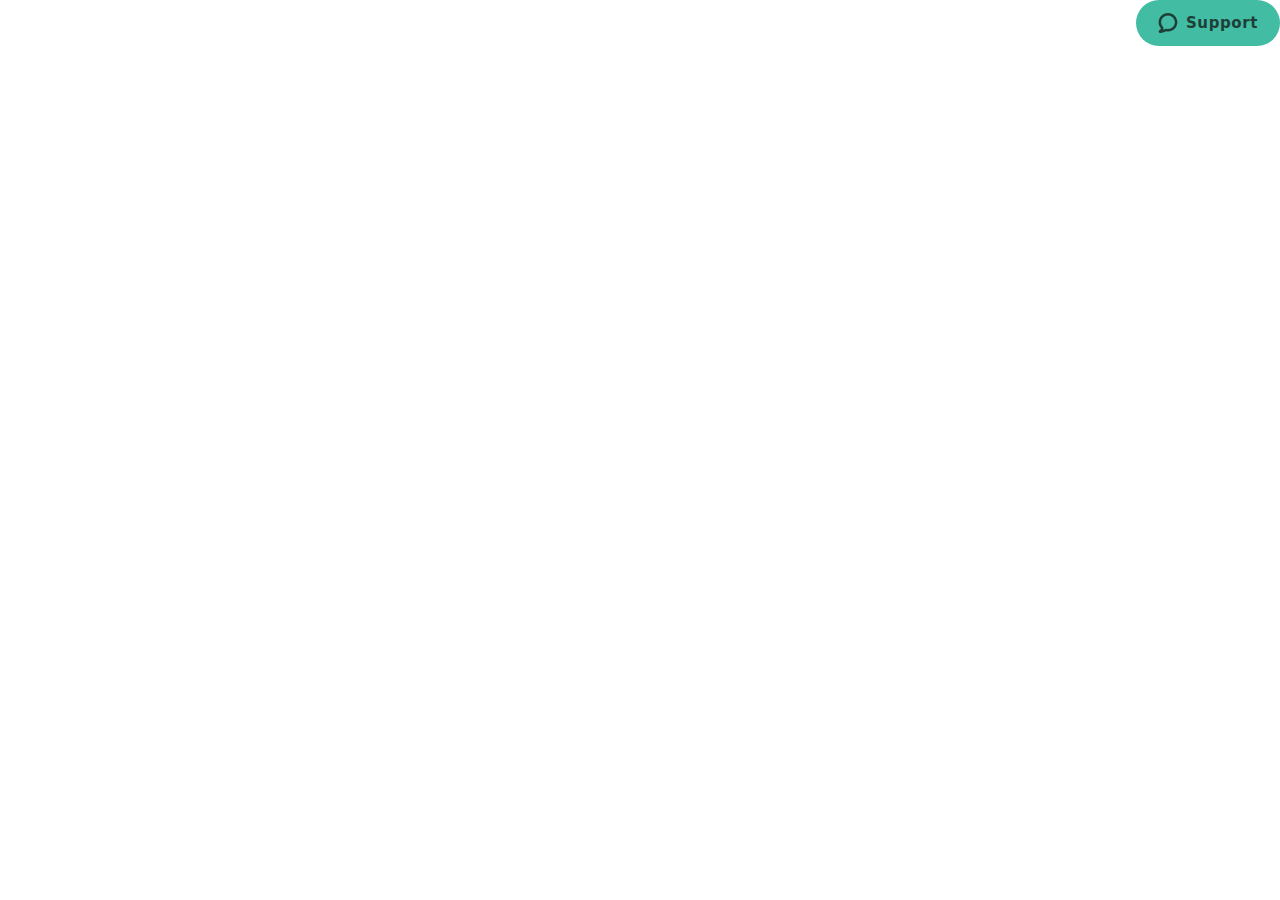
<file: Untitled Document - Creately_files/saved_resource(1).html>
<!-- saved from url=(0011)about:blank -->
<html lang="en-US" dir="ltr" style="font-size: 14px;"><head><meta http-equiv="Content-Type" content="text/html; charset=UTF-8"></head><body><div><div><div id="Embed"><style> {
  /* 1 */
  /**
 * Copyright Zendesk, Inc.
 *
 * Use of this source code is governed under the Apache License, Version 2.0
 * found at http://www.apache.org/licenses/LICENSE-2.0.
 */
  /*!
 * Copyright Zendesk, Inc.
 *
 * Use of this source code is governed under the Apache License, Version 2.0
 * found at http://www.apache.org/licenses/LICENSE-2.0.
 */
  /*! normalize.css v3.0.1 | MIT License | git.io/normalize */
  /**
 * 1. Set default font family to sans-serif.
 * 2. Prevent iOS text size adjust after orientation change, without disabling
 *    user zoom.
 */
  /**
 * Remove default margin.
 */
  /* HTML5 display definitions
   ========================================================================== */
  /**
 * Correct `block` display not defined for any HTML5 element in IE 8/9.
 * Correct `block` display not defined for `details` or `summary` in IE 10/11 and Firefox.
 * Correct `block` display not defined for `main` in IE 11.
 */
  /**
 * 1. Correct `inline-block` display not defined in IE 8/9.
 * 2. Normalize vertical alignment of `progress` in Chrome, Firefox, and Opera.
 */
  /**
 * Prevent modern browsers from displaying `audio` without controls.
 * Remove excess height in iOS 5 devices.
 */
  /**
 * Address `[hidden]` styling not present in IE 8/9/10.
 * Hide the `template` element in IE 8/9/11, Safari, and Firefox < 22.
 */
  /* Links
   ========================================================================== */
  /**
 * Remove the gray background color from active links in IE 10.
 */
  /**
 * Improve readability when focused and also mouse hovered in all browsers.
 */
  /* Text-level semantics
   ========================================================================== */
  /**
 * Address styling not present in IE 8/9/10/11, Safari, and Chrome.
 */
  /**
 * Address style set to `bolder` in Firefox 4+, Safari, and Chrome.
 */
  /**
 * Address styling not present in Safari and Chrome.
 */
  /**
 * Address variable `h1` font-size and margin within `section` and `article`
 * contexts in Firefox 4+, Safari, and Chrome.
 */
  /**
 * Address styling not present in IE 8/9.
 */
  /**
 * Address inconsistent and variable font size in all browsers.
 */
  /**
 * Prevent `sub` and `sup` affecting `line-height` in all browsers.
 */
  /* Embedded content
   ========================================================================== */
  /**
 * Remove border when inside `a` element in IE 8/9/10.
 */
  /**
 * Correct overflow not hidden in IE 9/10/11.
 */
  /* Grouping content
   ========================================================================== */
  /**
 * Address margin not present in IE 8/9 and Safari.
 */
  /**
 * Address differences between Firefox and other browsers.
 */
  /**
 * Contain overflow in all browsers.
 */
  /**
 * Address odd `em`-unit font size rendering in all browsers.
 */
  /* Forms
   ========================================================================== */
  /**
 * Known limitation: by default, Chrome and Safari on OS X allow very limited
 * styling of `select`, unless a `border` property is set.
 */
  /**
 * 1. Correct color not being inherited.
 *    Known issue: affects color of disabled elements.
 * 2. Correct font properties not being inherited.
 * 3. Address margins set differently in Firefox 4+, Safari, and Chrome.
 */
  /**
 * Address `overflow` set to `hidden` in IE 8/9/10/11.
 */
  /**
 * Address inconsistent `text-transform` inheritance for `button` and `select`.
 * All other form control elements do not inherit `text-transform` values.
 * Correct `button` style inheritance in Firefox, IE 8/9/10/11, and Opera.
 * Correct `select` style inheritance in Firefox.
 */
  /**
 * 1. Avoid the WebKit bug in Android 4.0.* where (2) destroys native `audio`
 *    and `video` controls.
 * 2. Correct inability to style clickable `input` types in iOS.
 * 3. Improve usability and consistency of cursor style between image-type
 *    `input` and others.
 */
  /**
 * Re-set default cursor for disabled elements.
 */
  /**
 * Remove inner padding and border in Firefox 4+.
 */
  /**
 * Address Firefox 4+ setting `line-height` on `input` using `!important` in
 * the UA stylesheet.
 */
  /**
 * It's recommended that you don't attempt to style these elements.
 * Firefox's implementation doesn't respect box-sizing, padding, or width.
 *
 * 1. Address box sizing set to `content-box` in IE 8/9/10.
 * 2. Remove excess padding in IE 8/9/10.
 */
  /**
 * Fix the cursor style for Chrome's increment/decrement buttons. For certain
 * `font-size` values of the `input`, it causes the cursor style of the
 * decrement button to change from `default` to `text`.
 */
  /**
 * 1. Address `appearance` set to `searchfield` in Safari and Chrome.
 * 2. Address `box-sizing` set to `border-box` in Safari and Chrome
 *    (include `-moz` to future-proof).
 */
  /**
 * Remove inner padding and search cancel button in Safari and Chrome on OS X.
 * Safari (but not Chrome) clips the cancel button when the search input has
 * padding (and `textfield` appearance).
 */
  /**
 * Define consistent border, margin, and padding.
 */
  /**
 * 1. Correct `color` not being inherited in IE 8/9/10/11.
 * 2. Remove padding so people aren't caught out if they zero out fieldsets.
 */
  /**
 * Remove default vertical scrollbar in IE 8/9/10/11.
 */
  /**
 * Don't inherit the `font-weight` (applied by a rule above).
 * NOTE: the default cannot safely be changed in Chrome and Safari on OS X.
 */
  /* Tables
   ========================================================================== */
  /**
 * Remove most spacing between table cells.
 */
  /*! suit-base v0.4.0 | MIT License | github.com/suitcss */
  /* ==========================================================================
   Base
   ========================================================================== */
  /**
 * A thin layer on top of normalize.css that provides a starting point more
 * suitable for web applications. Removes the default spacing and border for
 * appropriate elements.
 */
  /**
 * Suppress the focus outline on links that cannot be accessed via keyboard.
 * This prevents an unwanted focus outline from appearing around elements that
 * might still respond to pointer events.
 */
  /**
 * Vertical alignment utilities
 * Depends on an appropriate `display` value.
 */
  /**
 * 1. Fix for Firefox bug: an image styled `max-width:100%` within an
 * inline-block will display at its default size, and not limit its width to
 * 100% of an ancestral container.
 */
  /**
 * Contain floats
 *
 * Make an element expand to contain floated children.
 * Uses pseudo-elements (micro clearfix).
 *
 * 1. The space content is one way to avoid an Opera bug when the
 *    `contenteditable` attribute is included anywhere else in the document.
 *    Otherwise it causes space to appear at the top and bottom of the
 *    element.
 * 2. The use of `table` rather than `block` is only necessary if using
 *    `:before` to contain the top-margins of child elements.
 */
  /**
 * New block formatting context
 *
 * This affords some useful properties to the element. It won't wrap under
 * floats. Will also contain any floated children.

 * N.B. This will clip overflow. Use the alternative method below if this is
 * problematic.
 */
  /**
 * Floats
 */
  /*! suit-utils-link v0.3.1 | MIT License | github.com/suitcss */
  /**
 * Clean link
 *
 * A link without any text-decoration at all.
 */
  /**
 * Make an element the width of its parent.
 */
  /**
 * Indicate that interaction will result in an (in)action.
 */
  /**
 * Completely remove from the flow and screen readers.
 */
  /**
 * Completely remove from the flow but leave available to screen readers.
 */
  /**
 * Horizontal text alignment
 */
  /**
 * Inherit the ancestor's text color.
 */
  /**
 * Prevent whitespace wrapping
 */
  /**
 * Text truncation
 *
 * Prevent text from wrapping onto multiple lines, and truncate with an
 * ellipsis.
 *
 * 1. Ensure that the node has a maximum width after which truncation can
 *    occur.
 * 2. Fix for IE 8/9 if `word-wrap: break-word` is in effect on ancestor
 *    nodes.
 */
  /** @define Arrange */
  /*! suit-arrange v0.3.0 | MIT License | github.com/suitcss */
  /* ==========================================================================
   Arrange cells
   ========================================================================== */
  /**
 * This component lets you lay out a row of cells in various ways. You can
 * specify whether a cell should be wide enough to fit its content, or take up
 * the remaining space in the row. It's also possible to give all cells an
 * equal width, and to control their vertical alignment.
 *
 * `Arrange` must only contain 'Arrange-sizeFit' and 'Arrange-sizeFill' child
 * nodes.
 *
 * It's recommended that you only use one 'Arrange-sizeFill' per component
 * instance (unless using the `Arrange--equal` modifier; see below). The
 * first 'Arrange-sizeFill' in the component's source order will not share the
 * extra space with any subsequent nodes of that class.
 *
 * Example HTML:
 *
 * <div class="Arrange [Arrange--middle|Arrange--bottom|Arrange--equal] [Arrange--withGutter]">
 *   <div class="Arrange-sizeFit">
 *     [content]
 *   </div>
 *   <div class="Arrange-sizeFill">
 *     [content]
 *   </div>
 *   <div class="Arrange-sizeFit">
 *     [content]
 *   </div>
 * </div>
 */
  /**
 * 1. Protect against the component expanding beyond the confines of its
 *    container if properties affecting the box-model are applied to the
 *    component. Mainly necessary because of (5).
 * 2. Rely on table layout.
 * 3. Zero out the default spacing that might be on an element (e.g., `ul`).
 * 4. Make sure the component fills at least the full width of its parent.
 * 5. Reset the table-layout algorithm in case a component is nested.
 */
  /**
 * There are two possible types of child. `sizeFill` will expand to fill all
 * of the remaining space not filled by `sizeFit` elements.
 *
 * 1. Zero out any default spacing that might be on an element (e.g., `li`);
 *    Margin has no effect when coupled with `display: table-cell`.
 * 2. All cells are top-aligned by default
 */
  /**
 * Make sure the main content block expands to fill the remaining space.
 */
  /**
 * Where possible, protect against large images breaking the layout. Prevent them from
 * exceeding the width of the main content block by making them fluid.
 *
 * Only work for all browsers with the `Arrange--equally` variant. For Firefox
 * and IE to constrain image dimensions for other layouts, large images will
 * need their width set to `100%`.
 */
  /**
 * Defend against a side-effect of this layout pattern: images in
 * 'Arrange-sizeFit' cannot be fluid, otherwise they lose their ability to
 * provide size to a cell.
 */
  /* Vertical alignment modifiers
   ========================================================================== */
  /*! suit-button v3.1.0 | MIT License | github.com/suitcss */
  /* ==========================================================================
   SUIT: Button
   ========================================================================== */
  /**
 * The button classes are best applied to links, buttons, and submit inputs.
 * These components can be used in forms, as calls to action, or as part of the
 * general UI of the site/app.
 *
 * Recommended use:
 *
 * <a class="Button [Button--modifier]" role="button" href="[url]">Button text</a>
 * <button class="Button [Button--modifier]" type="submit">Button text</button>
 * <input class="Button [Button--modifier]" type="submit" value="Button text">
 */
  /**
 * 1. Corrects inability to style clickable `input` types in iOS.
 * 2. Normalize `box-sizing` across all elements that this component could be
 *    applied to.
 * 3. Inherit text color from ancestor.
 * 4. Inherit font styles from ancestor.
 * 5. Normalize `line-height`. For `input`, it can't be changed from `normal` in Firefox 4+.
 * 6. Prevent button text from being selectable.
 * 7. Make sure `input` will wrap text across multiple lines.
 */
  /**
 * Remove excess padding and border in Firefox 4+
 */
  /**
 * UI states
 */
  /** @define ButtonGroup */
  /*! suit-button-group v2.1.0 | MIT License | github.com/suitcss */
  /**
 * Create a visual connection between UI actions that belong together.
 * Must only contain `ButtonGroup-item` objects as children.
 *
 * Example HTML:
 *
 * <div class="ButtonGroup [ButtonGroup--hz]">
 *   <div class="ButtonGroup-item">
 *     <a class="Button" href="#">Dashboard</a>
 *   </div>
 *   <div class="ButtonGroup-item">
 *     <a class="Button" href="#">Account</a>
 *   </div>
 *   <div class="ButtonGroup-item">
 *     <a class="Button" href="#">Logout</a>
 *   </div>
 * </div>
 */
  /**
 * Button group
 *
 * 1. Ensure component is full-width if applied to elements that are
 *    `inline-block` by default.
 * 2. Collapse whitespace between child elements. Only necessary for the
 *    `ButtonGroup--hz` modifier which lays items out as `inline-block`, but
 *    included in the base component so that affects on `font-size` are
 *    consistent.
 * 3. Remove any default styles that might be present when `ol` or `ul` are the
 *    root element.
 */
  /* 1 */
  /**
 * Copyright Zendesk, Inc.
 *
 * Use of this source code is governed under the Apache License, Version 2.0
 * found at http://www.apache.org/licenses/LICENSE-2.0.
 */
  /*! normalize.css v3.0.1 | MIT License | git.io/normalize */
  /**
 * 1. Set default font family to sans-serif.
 * 2. Prevent iOS text size adjust after orientation change, without disabling
 *    user zoom.
 */
  /**
 * Remove default margin.
 */
  /* HTML5 display definitions
   ========================================================================== */
  /**
 * Correct `block` display not defined for any HTML5 element in IE 8/9.
 * Correct `block` display not defined for `details` or `summary` in IE 10/11 and Firefox.
 * Correct `block` display not defined for `main` in IE 11.
 */
  /**
 * 1. Correct `inline-block` display not defined in IE 8/9.
 * 2. Normalize vertical alignment of `progress` in Chrome, Firefox, and Opera.
 */
  /**
 * Prevent modern browsers from displaying `audio` without controls.
 * Remove excess height in iOS 5 devices.
 */
  /**
 * Address `[hidden]` styling not present in IE 8/9/10.
 * Hide the `template` element in IE 8/9/11, Safari, and Firefox < 22.
 */
  /* Links
   ========================================================================== */
  /**
 * Remove the gray background color from active links in IE 10.
 */
  /**
 * Improve readability when focused and also mouse hovered in all browsers.
 */
  /* Text-level semantics
   ========================================================================== */
  /**
 * Address styling not present in IE 8/9/10/11, Safari, and Chrome.
 */
  /**
 * Address style set to `bolder` in Firefox 4+, Safari, and Chrome.
 */
  /**
 * Address styling not present in Safari and Chrome.
 */
  /**
 * Address variable `h1` font-size and margin within `section` and `article`
 * contexts in Firefox 4+, Safari, and Chrome.
 */
  /**
 * Address styling not present in IE 8/9.
 */
  /**
 * Address inconsistent and variable font size in all browsers.
 */
  /**
 * Prevent `sub` and `sup` affecting `line-height` in all browsers.
 */
  /* Embedded content
   ========================================================================== */
  /**
 * Remove border when inside `a` element in IE 8/9/10.
 */
  /**
 * Correct overflow not hidden in IE 9/10/11.
 */
  /* Grouping content
   ========================================================================== */
  /**
 * Address margin not present in IE 8/9 and Safari.
 */
  /**
 * Address differences between Firefox and other browsers.
 */
  /**
 * Contain overflow in all browsers.
 */
  /**
 * Address odd `em`-unit font size rendering in all browsers.
 */
  /* Forms
   ========================================================================== */
  /**
 * Known limitation: by default, Chrome and Safari on OS X allow very limited
 * styling of `select`, unless a `border` property is set.
 */
  /**
 * 1. Correct color not being inherited.
 *    Known issue: affects color of disabled elements.
 * 2. Correct font properties not being inherited.
 * 3. Address margins set differently in Firefox 4+, Safari, and Chrome.
 */
  /**
 * Address `overflow` set to `hidden` in IE 8/9/10/11.
 */
  /**
 * Address inconsistent `text-transform` inheritance for `button` and `select`.
 * All other form control elements do not inherit `text-transform` values.
 * Correct `button` style inheritance in Firefox, IE 8/9/10/11, and Opera.
 * Correct `select` style inheritance in Firefox.
 */
  /**
 * 1. Avoid the WebKit bug in Android 4.0.* where (2) destroys native `audio`
 *    and `video` controls.
 * 2. Correct inability to style clickable `input` types in iOS.
 * 3. Improve usability and consistency of cursor style between image-type
 *    `input` and others.
 */
  /**
 * Re-set default cursor for disabled elements.
 */
  /**
 * Remove inner padding and border in Firefox 4+.
 */
  /**
 * Address Firefox 4+ setting `line-height` on `input` using `!important` in
 * the UA stylesheet.
 */
  /**
 * It's recommended that you don't attempt to style these elements.
 * Firefox's implementation doesn't respect box-sizing, padding, or width.
 *
 * 1. Address box sizing set to `content-box` in IE 8/9/10.
 * 2. Remove excess padding in IE 8/9/10.
 */
  /**
 * Fix the cursor style for Chrome's increment/decrement buttons. For certain
 * `font-size` values of the `input`, it causes the cursor style of the
 * decrement button to change from `default` to `text`.
 */
  /**
 * 1. Address `appearance` set to `searchfield` in Safari and Chrome.
 * 2. Address `box-sizing` set to `border-box` in Safari and Chrome
 *    (include `-moz` to future-proof).
 */
  /**
 * Remove inner padding and search cancel button in Safari and Chrome on OS X.
 * Safari (but not Chrome) clips the cancel button when the search input has
 * padding (and `textfield` appearance).
 */
  /**
 * Define consistent border, margin, and padding.
 */
  /**
 * 1. Correct `color` not being inherited in IE 8/9/10/11.
 * 2. Remove padding so people aren't caught out if they zero out fieldsets.
 */
  /**
 * Remove default vertical scrollbar in IE 8/9/10/11.
 */
  /**
 * Don't inherit the `font-weight` (applied by a rule above).
 * NOTE: the default cannot safely be changed in Chrome and Safari on OS X.
 */
  /* Tables
   ========================================================================== */
  /**
 * Remove most spacing between table cells.
 */
  /*! suit-base v0.4.0 | MIT License | github.com/suitcss */
  /* ==========================================================================
   Base
   ========================================================================== */
  /**
 * A thin layer on top of normalize.css that provides a starting point more
 * suitable for web applications. Removes the default spacing and border for
 * appropriate elements.
 */
  /**
 * Suppress the focus outline on links that cannot be accessed via keyboard.
 * This prevents an unwanted focus outline from appearing around elements that
 * might still respond to pointer events.
 */
  /**
 * Vertical alignment utilities
 * Depends on an appropriate `display` value.
 */
  /**
 * 1. Fix for Firefox bug: an image styled `max-width:100%` within an
 * inline-block will display at its default size, and not limit its width to
 * 100% of an ancestral container.
 */
  /**
 * Contain floats
 *
 * Make an element expand to contain floated children.
 * Uses pseudo-elements (micro clearfix).
 *
 * 1. The space content is one way to avoid an Opera bug when the
 *    `contenteditable` attribute is included anywhere else in the document.
 *    Otherwise it causes space to appear at the top and bottom of the
 *    element.
 * 2. The use of `table` rather than `block` is only necessary if using
 *    `:before` to contain the top-margins of child elements.
 */
  /**
 * New block formatting context
 *
 * This affords some useful properties to the element. It won't wrap under
 * floats. Will also contain any floated children.

 * N.B. This will clip overflow. Use the alternative method below if this is
 * problematic.
 */
  /**
 * Floats
 */
  /*! suit-utils-link v0.3.1 | MIT License | github.com/suitcss */
  /**
 * Clean link
 *
 * A link without any text-decoration at all.
 */
  /**
 * Make an element the width of its parent.
 */
  /**
 * Indicate that interaction will result in an (in)action.
 */
  /**
 * Completely remove from the flow and screen readers.
 */
  /**
 * Completely remove from the flow but leave available to screen readers.
 */
  /**
 * Horizontal text alignment
 */
  /**
 * Inherit the ancestor's text color.
 */
  /**
 * Prevent whitespace wrapping
 */
  /**
 * Text truncation
 *
 * Prevent text from wrapping onto multiple lines, and truncate with an
 * ellipsis.
 *
 * 1. Ensure that the node has a maximum width after which truncation can
 *    occur.
 * 2. Fix for IE 8/9 if `word-wrap: break-word` is in effect on ancestor
 *    nodes.
 */
  /** @define Arrange */
  /*! suit-arrange v0.3.0 | MIT License | github.com/suitcss */
  /* ==========================================================================
   Arrange cells
   ========================================================================== */
  /**
 * This component lets you lay out a row of cells in various ways. You can
 * specify whether a cell should be wide enough to fit its content, or take up
 * the remaining space in the row. It's also possible to give all cells an
 * equal width, and to control their vertical alignment.
 *
 * `Arrange` must only contain 'Arrange-sizeFit' and 'Arrange-sizeFill' child
 * nodes.
 *
 * It's recommended that you only use one 'Arrange-sizeFill' per component
 * instance (unless using the `Arrange--equal` modifier; see below). The
 * first 'Arrange-sizeFill' in the component's source order will not share the
 * extra space with any subsequent nodes of that class.
 *
 * Example HTML:
 *
 * <div class="Arrange [Arrange--middle|Arrange--bottom|Arrange--equal] [Arrange--withGutter]">
 *   <div class="Arrange-sizeFit">
 *     [content]
 *   </div>
 *   <div class="Arrange-sizeFill">
 *     [content]
 *   </div>
 *   <div class="Arrange-sizeFit">
 *     [content]
 *   </div>
 * </div>
 */
  /**
 * 1. Protect against the component expanding beyond the confines of its
 *    container if properties affecting the box-model are applied to the
 *    component. Mainly necessary because of (5).
 * 2. Rely on table layout.
 * 3. Zero out the default spacing that might be on an element (e.g., `ul`).
 * 4. Make sure the component fills at least the full width of its parent.
 * 5. Reset the table-layout algorithm in case a component is nested.
 */
  /**
 * There are two possible types of child. `sizeFill` will expand to fill all
 * of the remaining space not filled by `sizeFit` elements.
 *
 * 1. Zero out any default spacing that might be on an element (e.g., `li`);
 *    Margin has no effect when coupled with `display: table-cell`.
 * 2. All cells are top-aligned by default
 */
  /**
 * Make sure the main content block expands to fill the remaining space.
 */
  /**
 * Where possible, protect against large images breaking the layout. Prevent them from
 * exceeding the width of the main content block by making them fluid.
 *
 * Only work for all browsers with the `Arrange--equally` variant. For Firefox
 * and IE to constrain image dimensions for other layouts, large images will
 * need their width set to `100%`.
 */
  /**
 * Defend against a side-effect of this layout pattern: images in
 * 'Arrange-sizeFit' cannot be fluid, otherwise they lose their ability to
 * provide size to a cell.
 */
  /* Vertical alignment modifiers
   ========================================================================== */
  /*! suit-button v3.1.0 | MIT License | github.com/suitcss */
  /* ==========================================================================
   SUIT: Button
   ========================================================================== */
  /**
 * The button classes are best applied to links, buttons, and submit inputs.
 * These components can be used in forms, as calls to action, or as part of the
 * general UI of the site/app.
 *
 * Recommended use:
 *
 * <a class="Button [Button--modifier]" role="button" href="[url]">Button text</a>
 * <button class="Button [Button--modifier]" type="submit">Button text</button>
 * <input class="Button [Button--modifier]" type="submit" value="Button text">
 */
  /**
 * 1. Corrects inability to style clickable `input` types in iOS.
 * 2. Normalize `box-sizing` across all elements that this component could be
 *    applied to.
 * 3. Inherit text color from ancestor.
 * 4. Inherit font styles from ancestor.
 * 5. Normalize `line-height`. For `input`, it can't be changed from `normal` in Firefox 4+.
 * 6. Prevent button text from being selectable.
 * 7. Make sure `input` will wrap text across multiple lines.
 */
  /**
 * Remove excess padding and border in Firefox 4+
 */
  /**
 * UI states
 */
  /** @define ButtonGroup */
  /*! suit-button-group v2.1.0 | MIT License | github.com/suitcss */
  /**
 * Create a visual connection between UI actions that belong together.
 * Must only contain `ButtonGroup-item` objects as children.
 *
 * Example HTML:
 *
 * <div class="ButtonGroup [ButtonGroup--hz]">
 *   <div class="ButtonGroup-item">
 *     <a class="Button" href="#">Dashboard</a>
 *   </div>
 *   <div class="ButtonGroup-item">
 *     <a class="Button" href="#">Account</a>
 *   </div>
 *   <div class="ButtonGroup-item">
 *     <a class="Button" href="#">Logout</a>
 *   </div>
 * </div>
 */
  /**
 * Button group
 *
 * 1. Ensure component is full-width if applied to elements that are
 *    `inline-block` by default.
 * 2. Collapse whitespace between child elements. Only necessary for the
 *    `ButtonGroup--hz` modifier which lays items out as `inline-block`, but
 *    included in the base component so that affects on `font-size` are
 *    consistent.
 * 3. Remove any default styles that might be present when `ol` or `ul` are the
 *    root element.
 */ }
  .Icon {
    padding-right: 0.85714rem; }
    [dir='rtl'] .Icon {
      padding-right: 0;
      padding-left: 0.85714rem; }
    .Icon svg {
      min-width: 1.42857rem;
      /* 1 */
      min-height: 1.42857rem;
      /* 1 */
      height: 1.42857rem;
      width: 1.42857rem; }
  .Icon--search svg {
    fill: #c2c8cc;
    min-width: 1rem;
    /* 1 */
    min-height: 1rem;
    /* 1 */
    height: 1rem;
    width: 1rem; }
  .Icon--zendesk {
    margin-left: 1.5rem;
    margin-right: 1.5rem; }
    .Icon--zendesk svg {
      min-width: 3.57143rem;
      /* 1 */
      min-height: 1.85714rem;
      /* 1 */
      width: 3.57143rem;
      height: 1.85714rem; }
      .Icon--zendesk svg:hover path, .Icon--zendesk svg:active path, .Icon--zendesk svg:focus path {
        fill: #68737d; }
      .Icon--zendesk svg path {
        fill: #87929d; }
  .Icon--close {
    padding: 0;
    color: #68737d; }
    .Icon--close.is-mobile {
      display: block;
      margin-top: 0.14286rem; }
    .Icon--close svg {
      fill: #68737d;
      min-width: 0.71429rem;
      /* 1 */
      min-height: 0.71429rem;
      /* 1 */
      height: 0.71429rem;
      width: 0.71429rem; }
  .Icon--dash {
    display: block;
    padding-bottom: 0.35714rem !important;
    padding-top: 0.35714rem !important; }
    .Icon--dash.is-mobile {
      display: block;
      margin-top: 0.14286rem; }
    .Icon--dash svg {
      min-width: 0.85714rem;
      /* 1 */
      min-height: 0.14286rem;
      /* 1 */
      height: 0.14286rem;
      width: 0.85714rem; }
  .Icon--check svg {
    fill: #87929d;
    margin-left: 0.14286rem;
    margin-top: 0.14286rem;
    min-width: 0.71429rem;
    /* 1 */
    min-height: 0.71429rem;
    /* 1 */
    height: 0.71429rem;
    width: 0.71429rem; }
  [dir='rtl'] .Icon--check {
    padding-left: 0;
    padding-right: 0.14286rem; }
  .Icon--avatar {
    box-sizing: border-box; }
    .Icon--avatar svg {
      fill: #fff;
      color: #fff;
      width: 1.21429rem;
      padding: 0.42857rem 0 0;
      display: inline-block;
      position: relative; }
  .Icon--ellipsis {
    padding-right: 0; }
    .Icon--ellipsis svg {
      padding: 0.35714rem;
      border-radius: 0.28571rem;
      min-width: 1rem;
      min-height: 1rem;
      width: 1rem;
      height: 1rem; }
  .Icon--preview {
    padding-right: 0.57143rem;
    margin-top: 0.28571rem; }
    [dir='rtl'] .Icon--preview {
      padding-left: 0.57143rem;
      padding-right: 0; }
    .Icon--preview svg {
      min-width: 1.71429rem;
      /* 1 */
      min-height: 1.71429rem;
      /* 1 */
      height: 1.71429rem;
      width: 1.71429rem; }
  .Icon--preview-close {
    position: absolute;
    top: 50%;
    right: 0.35714rem;
    margin-top: -1.28571rem !important; }
    .Icon--preview-close svg {
      fill: #87929d;
      min-width: 0.5rem;
      /* 1 */
      min-height: 0.5rem;
      /* 1 */
      height: 0.5rem;
      width: 0.5rem; }
  .Icon--preview-default path {
    fill: #03363d; }
  .Icon--preview-pdf path {
    fill: #f2316b; }
  .Icon--preview-presentation path {
    fill: #faa300; }
  .Icon--preview-spreadsheet path {
    fill: #16ba52; }
  .Icon--preview-document path {
    fill: #0a91ff; }
  .Icon--preview-image path {
    fill: #03b3a7; }
  .Icon--preview-zip path {
    fill: #03363d; }
  .Icon--preview-error path {
    fill: #d8dcde; }
  .Icon--error-fill path {
    fill: #d93f4c; }
  .Icon--checkmark-fill path {
    fill: #228f67; }
  .Icon--checkmark-fill svg {
    min-width: 1.07143rem;
    min-height: 1.07143rem;
    height: 1.07143rem;
    width: 1.07143rem; }
  .Icon--remove path {
    fill: #87929d; }
  .Icon--trash-fill svg {
    min-width: 1.07143rem;
    min-height: 1.07143rem;
    max-height: 1.07143rem;
    max-width: 1.07143rem;
    height: 1.07143rem;
    width: 1.07143rem; }
  .Icon--success-contactForm svg {
    min-width: 11.42857rem;
    width: 11.42857rem;
    height: 5.71429rem; }
  .Icon--clock-stroke svg {
    color: #68737d;
    min-width: 1.07143rem;
    min-height: 1.07143rem;
    height: 1.07143rem;
    width: 1.07143rem; }
    .Icon--clock-stroke svg path {
      fill: #c2c8cc; }
  .Icon--agent-avatar svg rect {
    fill: #87929d; }
  html {
    line-height: 1.15;
    -webkit-text-size-adjust: 100%; }
  body {
    margin: 0; }
  main {
    display: block; }
  h1 {
    font-size: 2em;
    margin: .67em 0; }
  hr {
    box-sizing: content-box;
    height: 0;
    overflow: visible; }
  pre {
    font-family: monospace,monospace;
    font-size: 1em; }
  a {
    background-color: transparent; }
  abbr[title] {
    border-bottom: none;
    text-decoration: underline;
    -webkit-text-decoration: underline dotted;
    text-decoration: underline dotted; }
  b, strong {
    font-weight: bolder; }
  code, kbd, samp {
    font-family: monospace,monospace;
    font-size: 1em; }
  small {
    font-size: 80%; }
  sub, sup {
    font-size: 75%;
    line-height: 0;
    position: relative;
    vertical-align: baseline; }
  sub {
    bottom: -.25em; }
  sup {
    top: -.5em; }
  img {
    border-style: none; }
  button, input, optgroup, select, textarea {
    font-size: 100%;
    line-height: 1.15;
    margin: 0; }
  button, input {
    overflow: visible; }
  button, select {
    text-transform: none; }
  [type=button], [type=reset], [type=submit], button {
    -webkit-appearance: button; }
  [type=button]::-moz-focus-inner, [type=reset]::-moz-focus-inner, [type=submit]::-moz-focus-inner, button::-moz-focus-inner {
    border-style: none;
    padding: 0; }
  [type=button]:-moz-focusring, [type=reset]:-moz-focusring, [type=submit]:-moz-focusring, button:-moz-focusring {
    outline: 1px dotted ButtonText; }
  fieldset {
    padding: .35em .75em .625em; }
  legend {
    box-sizing: border-box;
    color: inherit;
    display: table;
    max-width: 100%;
    padding: 0;
    white-space: normal; }
  progress {
    vertical-align: baseline; }
  textarea {
    overflow: auto; }
  [type=checkbox], [type=radio] {
    box-sizing: border-box;
    padding: 0; }
  [type=number]::-webkit-inner-spin-button, [type=number]::-webkit-outer-spin-button {
    height: auto; }
  [type=search] {
    -webkit-appearance: textfield;
    outline-offset: -2px; }
  [type=search]::-webkit-search-decoration {
    -webkit-appearance: none; }
  ::-webkit-file-upload-button {
    -webkit-appearance: button;
    font: inherit; }
  details {
    display: block; }
  summary {
    display: list-item; }
  [hidden], template {
    display: none; }
  html {
    background-color: #fff;
    min-height: 100%;
    box-sizing: border-box;
    overflow-y: scroll;
    line-height: 20px;
    color: #2f3941;
    font-feature-settings: "kern", "kern";
    -webkit-font-kerning: normal;
    font-kerning: normal;
    font-family: system-ui,-apple-system,BlinkMacSystemFont,Segoe UI,Roboto,Oxygen-Sans,Ubuntu,Cantarell,Helvetica Neue,Arial,sans-serif;
    font-size: 14px; }
  * {
    font-weight: inherit; }
  *, :after, :before {
    box-sizing: inherit; }
  a {
    color: #1f73b7; }
  a, ins, u {
    text-decoration: none; }
  a:focus, a:hover {
    text-decoration: underline;
    color: #1f73b7; }
  a:focus {
    outline: none; }
  button {
    cursor: pointer;
    padding: 0; }
  button, input, optgroup, select, textarea {
    line-height: inherit;
    font-family: inherit; }
  code {
    font-size: .95em; }
  code, kbd, pre, samp {
    font-family: SFMono-Regular,Consolas,Liberation Mono,Menlo,Courier,monospace; }
  fieldset, iframe {
    border: 0; }
  h1, h2, h3, h4, h5, h6 {
    font-size: inherit; }
  blockquote, dd, dl, fieldset, figure, h1, h2, h3, h4, h5, h6, hr, ol, p, pre, ul {
    margin: 0;
    padding: 0; }
  hr {
    border: none;
    border-top: 1px solid; }
  ol, ul {
    list-style: none; }
  img {
    max-width: 100%; }
  svg {
    max-height: 100%; }
  [tabindex="-1"]:focus {
    outline: none !important; }
  html {
    color: #2f3941;
    overflow: hidden;
    /* 1 */ }
  h1, h2, h3, h4, h5, h6 {
    margin-top: 0; }
  a {
    color: #78a300;
    text-decoration: none; }
  p {
    margin-bottom: 1.07143rem; }
  a:hover, a:focus, a:active {
    color: #78a300;
    text-decoration: underline; }
  fieldset {
    border: 0;
    margin: 0;
    padding: 0; }
  iframe {
    border: 0; }
  [tabindex='-1']:focus {
    outline: none !important; }
  input[type='search'] {
    box-sizing: border-box;
    border-radius: 0;
    -webkit-appearance: none;
    -webkit-tap-highlight-color: rgba(0, 0, 0, 0);
    /* 2 */
    -webkit-tap-highlight-color: transparent;
    /* 3 */ }
  select {
    -webkit-appearance: none;
    -moz-appearance: none;
    appearance: none; }
  select::-ms-expand {
    /* 4 */
    display: none; }
  html {
    /* 1 */
    -ms-text-size-adjust: 100%;
    /* 2 */
    -webkit-text-size-adjust: 100%;
    /* 2 */ }
  body {
    margin: 0; }
  article, aside, details, figcaption, figure, footer, header, hgroup, main, nav, section, summary {
    display: block; }
  audio, canvas, progress, video {
    display: inline-block;
    /* 1 */
    vertical-align: baseline;
    /* 2 */ }
  audio:not([controls]) {
    display: none;
    height: 0; }
  [hidden], template {
    display: none; }
  a {
    background: transparent; }
  a:active, a:hover {
    outline: 0; }
  abbr[title] {
    border-bottom: 1px dotted; }
  b, strong {
    font-weight: bold; }
  dfn {
    font-style: italic; }
  h1 {
    font-size: 2em;
    margin: 0.67em 0; }
  mark {
    background: #ff0;
    color: #000; }
  small {
    font-size: 80%; }
  sub, sup {
    font-size: 75%;
    line-height: 0;
    position: relative;
    vertical-align: baseline; }
  sup {
    top: -0.5em; }
  sub {
    bottom: -0.25em; }
  img {
    border: 0; }
  svg:not(:root) {
    overflow: hidden; }
  figure {
    margin: 1em 40px; }
  hr {
    box-sizing: content-box;
    height: 0; }
  pre {
    overflow: auto; }
  code, kbd, pre, samp {
    font-family: monospace, monospace;
    font-size: 1em; }
  button, input, optgroup, select, textarea {
    color: inherit;
    /* 1 */
    font: inherit;
    /* 2 */
    margin: 0;
    /* 3 */ }
  button {
    overflow: visible; }
  button, select {
    text-transform: none; }
  button, html input[type="button"], input[type="reset"], input[type="submit"] {
    -webkit-appearance: button;
    /* 2 */
    cursor: pointer;
    /* 3 */ }
  button[disabled], html input[disabled] {
    cursor: default; }
  button::-moz-focus-inner, input::-moz-focus-inner {
    border: 0;
    padding: 0; }
  input {
    line-height: normal; }
  input[type='checkbox'], input[type='radio'] {
    box-sizing: border-box;
    /* 1 */
    padding: 0;
    /* 2 */ }
  input[type='number']::-webkit-inner-spin-button, input[type='number']::-webkit-outer-spin-button {
    height: auto; }
  input[type='search'] {
    -webkit-appearance: textfield;
    /* 1 */
    /* 2 */
    box-sizing: content-box; }
  input[type='search']::-webkit-search-cancel-button, input[type='search']::-webkit-search-decoration {
    -webkit-appearance: none; }
  fieldset {
    border: 1px solid #c0c0c0;
    margin: 0 2px;
    padding: 0.35em 0.625em 0.75em; }
  legend {
    border: 0;
    /* 1 */
    padding: 0;
    /* 2 */ }
  textarea {
    overflow: auto; }
  optgroup {
    font-weight: bold; }
  table {
    border-collapse: collapse;
    border-spacing: 0; }
  td, th {
    padding: 0; }
  html {
    background: inherit;
    color: inherit;
    line-height: normal; }
  a {
    color: #069;
    text-decoration: none; }
  a:hover, a:focus, a:active {
    color: #069;
    text-decoration: underline; }
  blockquote, dl, dd, h1, h2, h3, h4, h5, h6, figure, p, pre {
    margin: 0; }
  fieldset {
    border: 0;
    margin: 0;
    padding: 0; }
  iframe {
    border: 0; }
  ol, ul {
    margin: 0;
    list-style: none;
    padding: 0; }
  [tabindex='-1']:focus {
    outline: none !important; }
  .u-alignMiddle {
    vertical-align: middle !important; }
  .u-alignTop {
    vertical-align: top !important; }
  .u-inlineBlock {
    display: inline-block !important;
    max-width: 100%;
    /* 1 */ }
  .u-block {
    display: block !important; }
  .u-cf:before, .u-cf:after {
    content: ' ';
    /* 1 */
    display: table;
    /* 2 */ }
  .u-cf:after {
    clear: both; }
  .u-nbfc {
    overflow: hidden !important; }
  .u-pullLeft {
    float: left !important; }
  .u-pullRight {
    float: right !important; }
  .u-linkClean, .u-linkClean:hover, .u-linkClean:focus, .u-linkClean:active {
    text-decoration: none !important; }
  .u-posAbsolute {
    position: absolute !important; }
  .u-posRelative {
    position: relative !important; }
  .u-sizeFull {
    box-sizing: border-box !important;
    display: block !important;
    width: 100% !important; }
  .u-isActionable {
    cursor: pointer !important; }
  .u-isHidden {
    display: none !important;
    visibility: hidden !important; }
  .u-isHiddenVisually {
    position: absolute !important;
    overflow: hidden !important;
    width: 1px !important;
    height: 1px !important;
    padding: 0 !important;
    border: 0 !important;
    clip: rect(1px, 1px, 1px, 1px) !important; }
  .u-textCenter {
    text-align: center !important; }
  .u-textLeft {
    text-align: left !important; }
  .u-textInheritColor {
    color: inherit !important; }
  .u-textNoWrap {
    white-space: nowrap !important; }
  .u-textTruncate {
    max-width: 100%;
    /* 1 */
    overflow: hidden !important;
    text-overflow: ellipsis !important;
    white-space: nowrap !important;
    word-wrap: normal !important;
    /* 2 */ }
  .Arrange {
    box-sizing: border-box;
    /* 1 */
    display: table;
    /* 2 */
    margin: 0;
    /* 3 */
    min-width: 100%;
    /* 4 */
    padding: 0;
    /* 3 */
    table-layout: auto;
    /* 5 */ }
  .Arrange-sizeFill, .Arrange-sizeFit {
    display: table-cell;
    padding: 0;
    /* 1 */
    vertical-align: top;
    /* 2 */ }
  .Arrange-sizeFill {
    width: 100%; }
  .Arrange-sizeFill img {
    height: auto;
    max-width: 100%; }
  .Arrange-sizeFit img {
    max-width: none !important;
    width: auto !important; }
  .Arrange--middle .Arrange-sizeFill, .Arrange--middle .Arrange-sizeFit {
    vertical-align: middle; }
  .Arrange--bottom .Arrange-sizeFill, .Arrange--bottom .Arrange-sizeFit {
    vertical-align: bottom; }
  .Button {
    -webkit-appearance: none;
    /* 1 */
    background: transparent;
    border-color: currentcolor;
    border-style: solid;
    border-width: 1px;
    box-sizing: border-box;
    /* 2 */
    color: inherit;
    /* 3 */
    cursor: pointer;
    display: inline-block;
    font: inherit;
    /* 4 */
    line-height: normal;
    /* 6 */
    margin: 0;
    padding: 0.4em 0.75em;
    position: relative;
    text-align: center;
    text-decoration: none;
    -webkit-user-select: none;
    -ms-user-select: none;
    user-select: none;
    /* 6 */
    white-space: normal;
    /* 7 */ }
  .Button::-moz-focus-inner {
    border: 0;
    padding: 0; }
  .Button:hover, .Button:focus, .Button:active {
    text-decoration: none; }
  .Button:disabled, .Button.is-disabled {
    cursor: default;
    opacity: 0.6;
    -ms-filter: 'alpha(opacity=60)'; }
  .u-hiddenButton {
    border: none;
    text-align: initial;
    width: 100%;
    background: none; }
  .u-hiddenButtonFlexibleWidth {
    border: none;
    text-align: initial;
    background: none; }
  .ButtonGroup {
    display: block;
    /* 1 */
    font-size: 0;
    /* 2 */
    margin: 0;
    /* 3 */
    list-style: none;
    /* 3 */
    padding: 0;
    /* 3 */ }
  html {
    /* 1 */
    -ms-text-size-adjust: 100%;
    /* 2 */
    -webkit-text-size-adjust: 100%;
    /* 2 */ }
  body {
    margin: 0; }
  article, aside, details, figcaption, figure, footer, header, hgroup, main, nav, section, summary {
    display: block; }
  audio, canvas, progress, video {
    display: inline-block;
    /* 1 */
    vertical-align: baseline;
    /* 2 */ }
  audio:not([controls]) {
    display: none;
    height: 0; }
  [hidden], template {
    display: none; }
  a {
    background: transparent; }
  a:active, a:hover {
    outline: 0; }
  abbr[title] {
    border-bottom: 1px dotted; }
  b, strong {
    font-weight: bold; }
  dfn {
    font-style: italic; }
  h1 {
    font-size: 2em;
    margin: 0.67em 0; }
  mark {
    background: #ff0;
    color: #000; }
  small {
    font-size: 80%; }
  sub, sup {
    font-size: 75%;
    line-height: 0;
    position: relative;
    vertical-align: baseline; }
  sup {
    top: -0.5em; }
  sub {
    bottom: -0.25em; }
  img {
    border: 0; }
  svg:not(:root) {
    overflow: hidden; }
  figure {
    margin: 1em 40px; }
  hr {
    box-sizing: content-box;
    height: 0; }
  pre {
    overflow: auto; }
  code, kbd, pre, samp {
    font-family: monospace, monospace;
    font-size: 1em; }
  button, input, optgroup, select, textarea {
    color: inherit;
    /* 1 */
    font: inherit;
    /* 2 */
    margin: 0;
    /* 3 */ }
  button {
    overflow: visible; }
  button, select {
    text-transform: none; }
  button, html input[type="button"], input[type="reset"], input[type="submit"] {
    -webkit-appearance: button;
    /* 2 */
    cursor: pointer;
    /* 3 */ }
  button[disabled], html input[disabled] {
    cursor: default; }
  button::-moz-focus-inner, input::-moz-focus-inner {
    border: 0;
    padding: 0; }
  input {
    line-height: normal; }
  input[type='checkbox'], input[type='radio'] {
    box-sizing: border-box;
    /* 1 */
    padding: 0;
    /* 2 */ }
  input[type='number']::-webkit-inner-spin-button, input[type='number']::-webkit-outer-spin-button {
    height: auto; }
  input[type='search'] {
    -webkit-appearance: textfield;
    /* 1 */
    /* 2 */
    box-sizing: content-box; }
  input[type='search']::-webkit-search-cancel-button, input[type='search']::-webkit-search-decoration {
    -webkit-appearance: none; }
  fieldset {
    border: 1px solid #c0c0c0;
    margin: 0 2px;
    padding: 0.35em 0.625em 0.75em; }
  legend {
    border: 0;
    /* 1 */
    padding: 0;
    /* 2 */ }
  textarea {
    overflow: auto; }
  optgroup {
    font-weight: bold; }
  table {
    border-collapse: collapse;
    border-spacing: 0; }
  td, th {
    padding: 0; }
  html {
    background: inherit;
    color: inherit;
    line-height: normal; }
  a {
    color: #069;
    text-decoration: none; }
  a:hover, a:focus, a:active {
    color: #069;
    text-decoration: underline; }
  blockquote, dl, dd, h1, h2, h3, h4, h5, h6, figure, p, pre {
    margin: 0; }
  fieldset {
    border: 0;
    margin: 0;
    padding: 0; }
  iframe {
    border: 0; }
  ol, ul {
    margin: 0;
    list-style: none;
    padding: 0; }
  [tabindex='-1']:focus {
    outline: none !important; }
  .u-alignMiddle {
    vertical-align: middle !important; }
  .u-alignTop {
    vertical-align: top !important; }
  .u-inlineBlock {
    display: inline-block !important;
    max-width: 100%;
    /* 1 */ }
  .u-block {
    display: block !important; }
  .u-cf:before, .u-cf:after {
    content: ' ';
    /* 1 */
    display: table;
    /* 2 */ }
  .u-cf:after {
    clear: both; }
  .u-nbfc {
    overflow: hidden !important; }
  .u-pullLeft {
    float: left !important; }
  .u-pullRight {
    float: right !important; }
  .u-linkClean, .u-linkClean:hover, .u-linkClean:focus, .u-linkClean:active {
    text-decoration: none !important; }
  .u-posAbsolute {
    position: absolute !important; }
  .u-posRelative {
    position: relative !important; }
  .u-sizeFull {
    box-sizing: border-box !important;
    display: block !important;
    width: 100% !important; }
  .u-isActionable {
    cursor: pointer !important; }
  .u-isHidden {
    display: none !important;
    visibility: hidden !important; }
  .u-isHiddenVisually {
    position: absolute !important;
    overflow: hidden !important;
    width: 1px !important;
    height: 1px !important;
    padding: 0 !important;
    border: 0 !important;
    clip: rect(1px, 1px, 1px, 1px) !important; }
  .u-textCenter {
    text-align: center !important; }
  .u-textLeft {
    text-align: left !important; }
  .u-textInheritColor {
    color: inherit !important; }
  .u-textNoWrap {
    white-space: nowrap !important; }
  .u-textTruncate {
    max-width: 100%;
    /* 1 */
    overflow: hidden !important;
    text-overflow: ellipsis !important;
    white-space: nowrap !important;
    word-wrap: normal !important;
    /* 2 */ }
  .Arrange {
    box-sizing: border-box;
    /* 1 */
    display: table;
    /* 2 */
    margin: 0;
    /* 3 */
    min-width: 100%;
    /* 4 */
    padding: 0;
    /* 3 */
    table-layout: auto;
    /* 5 */ }
  .Arrange-sizeFill, .Arrange-sizeFit {
    display: table-cell;
    padding: 0;
    /* 1 */
    vertical-align: top;
    /* 2 */ }
  .Arrange-sizeFill {
    width: 100%; }
  .Arrange-sizeFill img {
    height: auto;
    max-width: 100%; }
  .Arrange-sizeFit img {
    max-width: none !important;
    width: auto !important; }
  .Arrange--middle .Arrange-sizeFill, .Arrange--middle .Arrange-sizeFit {
    vertical-align: middle; }
  .Arrange--bottom .Arrange-sizeFill, .Arrange--bottom .Arrange-sizeFit {
    vertical-align: bottom; }
  .Button {
    -webkit-appearance: none;
    /* 1 */
    background: transparent;
    border-color: currentcolor;
    border-style: solid;
    border-width: 1px;
    box-sizing: border-box;
    /* 2 */
    color: inherit;
    /* 3 */
    cursor: pointer;
    display: inline-block;
    font: inherit;
    /* 4 */
    line-height: normal;
    /* 6 */
    margin: 0;
    padding: 0.4em 0.75em;
    position: relative;
    text-align: center;
    text-decoration: none;
    -webkit-user-select: none;
    -ms-user-select: none;
    user-select: none;
    /* 6 */
    white-space: normal;
    /* 7 */ }
  .Button::-moz-focus-inner {
    border: 0;
    padding: 0; }
  .Button:hover, .Button:focus, .Button:active {
    text-decoration: none; }
  .Button:disabled, .Button.is-disabled {
    cursor: default;
    opacity: 0.6;
    -ms-filter: 'alpha(opacity=60)'; }
  .u-hiddenButton {
    border: none;
    text-align: initial;
    width: 100%;
    background: none; }
  .u-hiddenButtonFlexibleWidth {
    border: none;
    text-align: initial;
    background: none; }
  .ButtonGroup {
    display: block;
    /* 1 */
    font-size: 0;
    /* 2 */
    margin: 0;
    /* 3 */
    list-style: none;
    /* 3 */
    padding: 0;
    /* 3 */ }
  .u-posEnd--flush {
    right: 0; }
  .u-posStart--flush {
    left: 0; }
  .u-posStart--vert {
    top: 1.14286rem; }
  .u-posFill {
    top: 0;
    bottom: 0;
    left: 0;
    right: 0; }
  .u-marginBN {
    margin-bottom: 0 !important; }
  .u-marginBS {
    margin-bottom: 0.71429rem !important; }
  .u-marginBM {
    margin-bottom: 1.07143rem !important; }
  .u-marginBL {
    margin-bottom: 1.42857rem !important; }
  .u-marginTT {
    margin-top: 0.35714rem !important; }
  .u-marginTM {
    margin-top: 1.07143rem !important; }
  .u-marginTL {
    margin-top: 1.42857rem !important; }
  .u-marginTN {
    margin-top: 0 !important; }
  .u-marginVS {
    margin-top: 0.71429rem !important;
    margin-bottom: 0.71429rem !important; }
  .u-marginHS {
    margin-left: 0.71429rem !important;
    margin-right: 0.71429rem !important; }
  .u-paddingAN {
    padding: 0 !important; }
  .u-paddingAL {
    padding: 1.42857rem !important; }
  .u-paddingHN {
    padding-left: 0 !important;
    padding-right: 0 !important; }
  .u-paddingHL {
    padding-left: 1.42857rem !important;
    padding-right: 1.42857rem !important; }
  .u-paddingVL {
    padding-top: 1.42857rem !important;
    padding-bottom: 1.42857rem !important; }
  .u-paddingLN {
    padding-left: 0 !important; }
  .u-paddingTT {
    padding-top: 0.35714rem !important; }
  .u-paddingTM {
    padding-top: 1.07143rem !important; }
  .u-paddingTN {
    padding-top: 0 !important; }
  .u-paddingBT {
    padding-bottom: 0.35714rem !important; }
  .u-textBold {
    font-weight: 700; }
  .u-textHeightMed {
    line-height: 1.28571rem; }
  .u-textHeightLrg {
    line-height: 1.42857rem; }
  .u-wordBreakAll {
    word-break: break-all;
    word-break: break-word;
    /* Non standard for WebKit */ }
  .u-borderTransparent {
    border: 0.07143rem solid transparent !important; }
  .u-borderNone {
    border: none !important; }
  .u-borderBottom {
    border-bottom: 0.07857rem solid #e9ebed; }
  .u-hsizeAll {
    width: 100% !important; }
  .u-flex {
    display: flex !important; }
  .u-flexJustifyCenter {
    justify-content: center !important; }
  .u-flexAlignItemsCenter {
    align-items: center !important; }
  @media print {
    .u-noPrint {
      display: none !important; } }
  .structuredMessageSlider .slick-list, .structuredMessageSlider .slick-slider, .structuredMessageSlider .slick-track {
    position: relative;
    display: block; }
  .structuredMessageSlider .slick-loading .slick-slide, .structuredMessageSlider .slick-loading .slick-track {
    visibility: hidden; }
  .structuredMessageSlider .slick-slider {
    box-sizing: border-box;
    -webkit-user-select: none;
    -ms-user-select: none;
    user-select: none;
    -webkit-touch-callout: none;
    -khtml-user-select: none;
    touch-action: pan-y;
    -webkit-tap-highlight-color: transparent; }
  .structuredMessageSlider .slick-list {
    overflow: hidden;
    margin: 0;
    padding: 0; }
  .structuredMessageSlider .slick-list:focus {
    outline: 0; }
  .structuredMessageSlider .slick-list.dragging {
    cursor: pointer;
    cursor: hand; }
  .structuredMessageSlider .slick-slider .slick-list, .structuredMessageSlider .slick-slider .slick-track {
    transform: translate3d(0, 0, 0); }
  .structuredMessageSlider .slick-track {
    top: 0;
    left: 0; }
  .structuredMessageSlider .slick-track:after, .structuredMessageSlider .slick-track:before {
    display: table;
    content: ''; }
  .structuredMessageSlider .slick-track:after {
    clear: both; }
  .structuredMessageSlider .slick-slide {
    display: none;
    float: left;
    height: 100%;
    min-height: 1px; }
  .structuredMessageSlider [dir='rtl'] .slick-slide {
    float: right; }
  .structuredMessageSlider .slick-slide img {
    display: block; }
  .structuredMessageSlider .slick-slide.slick-loading img {
    display: none; }
  .structuredMessageSlider .slick-slide.dragging img {
    pointer-events: none; }
  .structuredMessageSlider .slick-initialized .slick-slide {
    display: block; }
  .structuredMessageSlider .slick-vertical .slick-slide {
    display: block;
    height: auto;
    border: 1px solid transparent; }
  .structuredMessageSlider .slick-arrow.slick-hidden {
    display: none; }
 
  
  /* 1 */
/**
 * Copyright Zendesk, Inc.
 *
 * Use of this source code is governed under the Apache License, Version 2.0
 * found at http://www.apache.org/licenses/LICENSE-2.0.
 */
.circle-39UEa {
  animation: stroke-8xq0y 3s linear infinite, dash-2Hz-8 3s linear infinite;
  fill: none;
  stroke: #03363d;
  stroke-dasharray: 333;
  stroke-width: 0.28571rem; }

.spinner-1HFKJ {
  width: 2.28571rem;
  height: 2.28571rem;
  animation: spin-10c6M 0.8s linear infinite; }

@keyframes spin-10c6M {
  100% {
    transform: rotate(360deg); } }

@keyframes stroke-8xq0y {
  0% {
    stroke-dashoffset: 0; }
  100% {
    stroke-dashoffset: 888; } }

@keyframes dash-2Hz-8 {
  0% {
    stroke-dasharray: 444; }
  100% {
    stroke-dasharray: 444; } }

  /* 1 */
/**
 * Copyright Zendesk, Inc.
 *
 * Use of this source code is governed under the Apache License, Version 2.0
 * found at http://www.apache.org/licenses/LICENSE-2.0.
 */
.avatar-1srMe {
  border-radius: 50%;
  background-color: #87929d;
  height: 2.28571rem;
  width: 2.28571rem; }

  .Anim-color-pMZbF {
  transition: background-color 0.5s ease; }

.AnimColorEaseInOut-2I2Qy {
  transition: background-color 0.25s ease-in-out; }
/* 1 */
/**
 * Copyright Zendesk, Inc.
 *
 * Use of this source code is governed under the Apache License, Version 2.0
 * found at http://www.apache.org/licenses/LICENSE-2.0.
 */
.container-Jg8-o {
  z-index: 1; }

.button-3iR1r {
  position: absolute;
  border: none;
  font-size: 1rem;
  border-radius: 0.35714rem;
  color: #fff;
  cursor: pointer;
  top: 0;
  margin-top: 0.96429rem !important;
  margin-right: 1rem !important;
  margin-left: 1rem !important;
  padding: 0.42857rem !important;
  background: transparent; }
  .button-3iR1r:disabled {
    background: #e9ebed; }
  .button-3iR1r.is-mobile-ks6xs {
    padding: 1rem; }
  .button-3iR1r:focus {
    outline: none;
    box-shadow: 0 0 0 0.21429rem rgba(255, 255, 255, 0.4); }

.left-2ktz1 {
  padding-left: 1.78571rem; }

.leftRtl-qHKFq { }

.desktop-3KhEI { }

.fullscreen-3AGFv {
  font-size: 1.07143rem;
  margin-top: 0 !important;
  margin-right: 0.14286rem !important;
  margin-left: 0.14286rem !important;
  padding: 1.14286rem !important; }

.right-3fyol {
  padding-right: 1.78571rem; }
  [dir='rtl'] .right-3fyol {
    padding-right: 0;
    padding-left: 1.78571rem; }

.rightRtl-2Ez5I { }

.rtl-dQLHR {
  transform: scaleX(-1); }

  /* 1 */
/**
 * Copyright Zendesk, Inc.
 *
 * Use of this source code is governed under the Apache License, Version 2.0
 * found at http://www.apache.org/licenses/LICENSE-2.0.
 */
.mobile-2jLdd {
  padding: 0; }

.container-3PFIa {
  display: inline-block; }
  .container-3PFIa:hover {
    color: currentColor; }

.button-1X9bW {
  position: relative;
  cursor: pointer;
  margin: 0;
  padding: 0;
  border: none;
  background: transparent; }
  .button-1X9bW:focus {
    outline: none; }

.altText-1q1Hc {
  position: absolute;
  left: -10000px;
  top: auto;
  width: 0.07143rem;
  height: 0.07143rem;
  overflow: hidden; }

.wrapper-UVxWw {
  position: relative; }

.flipX-2McbG > svg {
  transform: scaleX(-1); }


  /* 1 */
/**
 * Copyright Zendesk, Inc.
 *
 * Use of this source code is governed under the Apache License, Version 2.0
 * found at http://www.apache.org/licenses/LICENSE-2.0.
 */
.Icon-2SEmO {
  padding-right: 0.85714rem; }
  [dir='rtl'] .Icon-2SEmO {
    padding-right: 0;
    padding-left: 0.85714rem; }
  .Icon-2SEmO svg {
    min-width: 1.42857rem;
    /* 1 */
    min-height: 1.42857rem;
    /* 1 */
    height: 1.42857rem;
    width: 1.42857rem; }

.Icon--search-2BN7b svg {
  fill: #c2c8cc;
  min-width: 1rem;
  /* 1 */
  min-height: 1rem;
  /* 1 */
  height: 1rem;
  width: 1rem; }

.Icon--zendesk-1wqe8 {
  margin-left: 1.5rem;
  margin-right: 1.5rem; }
  .Icon--zendesk-1wqe8 svg {
    min-width: 3.57143rem;
    /* 1 */
    min-height: 1.85714rem;
    /* 1 */
    width: 3.57143rem;
    height: 1.85714rem; }
    .Icon--zendesk-1wqe8 svg:hover path, .Icon--zendesk-1wqe8 svg:active path, .Icon--zendesk-1wqe8 svg:focus path {
      fill: #68737d; }
    .Icon--zendesk-1wqe8 svg path {
      fill: #87929d; }

.Icon--close-2OxCY {
  padding: 0;
  color: #68737d; }
  .Icon--close-2OxCY.is-mobile-1RnQX {
    display: block;
    margin-top: 0.14286rem; }
  .Icon--close-2OxCY svg {
    fill: #68737d;
    min-width: 0.71429rem;
    /* 1 */
    min-height: 0.71429rem;
    /* 1 */
    height: 0.71429rem;
    width: 0.71429rem; }

.Icon--dash-22Qt3 {
  display: block;
  padding-bottom: 0.35714rem !important;
  padding-top: 0.35714rem !important; }
  .Icon--dash-22Qt3.is-mobile-1RnQX {
    display: block;
    margin-top: 0.14286rem; }
  .Icon--dash-22Qt3 svg {
    min-width: 0.85714rem;
    /* 1 */
    min-height: 0.14286rem;
    /* 1 */
    height: 0.14286rem;
    width: 0.85714rem; }

.Icon--check-Q-B66 svg {
  fill: #87929d;
  margin-left: 0.14286rem;
  margin-top: 0.14286rem;
  min-width: 0.71429rem;
  /* 1 */
  min-height: 0.71429rem;
  /* 1 */
  height: 0.71429rem;
  width: 0.71429rem; }

[dir='rtl'] .Icon--check-Q-B66 {
  padding-left: 0;
  padding-right: 0.14286rem; }

.Icon--avatar-3O2hn {
  box-sizing: border-box; }
  .Icon--avatar-3O2hn svg {
    fill: #fff;
    color: #fff;
    width: 1.21429rem;
    padding: 0.42857rem 0 0;
    display: inline-block;
    position: relative; }

.Icon--ellipsis-220iV {
  padding-right: 0; }
  .Icon--ellipsis-220iV svg {
    padding: 0.35714rem;
    border-radius: 0.28571rem;
    min-width: 1rem;
    min-height: 1rem;
    width: 1rem;
    height: 1rem; }

.Icon--preview-3N7Qv {
  padding-right: 0.57143rem;
  margin-top: 0.28571rem; }
  [dir='rtl'] .Icon--preview-3N7Qv {
    padding-left: 0.57143rem;
    padding-right: 0; }
  .Icon--preview-3N7Qv svg {
    min-width: 1.71429rem;
    /* 1 */
    min-height: 1.71429rem;
    /* 1 */
    height: 1.71429rem;
    width: 1.71429rem; }

.Icon--preview-close-3OZqI {
  position: absolute;
  top: 50%;
  right: 0.35714rem;
  margin-top: -1.28571rem !important; }
  .Icon--preview-close-3OZqI svg {
    fill: #87929d;
    min-width: 0.5rem;
    /* 1 */
    min-height: 0.5rem;
    /* 1 */
    height: 0.5rem;
    width: 0.5rem; }

.Icon--preview-default-WEOaB path {
  fill: #03363d; }

.Icon--preview-pdf-QiuWb path {
  fill: #f2316b; }

.Icon--preview-presentation-30FzT path {
  fill: #faa300; }

.Icon--preview-spreadsheet-1JXEo path {
  fill: #16ba52; }

.Icon--preview-document-3bimD path {
  fill: #0a91ff; }

.Icon--preview-image-2l_dE path {
  fill: #03b3a7; }

.Icon--preview-zip-1kcdM path {
  fill: #03363d; }

.Icon--preview-error-3Pro9 path {
  fill: #d8dcde; }

.Icon--error-fill-3KE5L path {
  fill: #d93f4c; }

.Icon--checkmark-fill-1hJqY path {
  fill: #228f67; }

.Icon--checkmark-fill-1hJqY svg {
  min-width: 1.07143rem;
  min-height: 1.07143rem;
  height: 1.07143rem;
  width: 1.07143rem; }

.Icon--remove-1HWzz path {
  fill: #87929d; }

.Icon--trash-fill-3VNs_ svg {
  min-width: 1.07143rem;
  min-height: 1.07143rem;
  max-height: 1.07143rem;
  max-width: 1.07143rem;
  height: 1.07143rem;
  width: 1.07143rem; }

.Icon--success-contactForm-2fNl8 svg {
  min-width: 11.42857rem;
  width: 11.42857rem;
  height: 5.71429rem; }

.Icon--clock-stroke-bGqp3 svg {
  color: #68737d;
  min-width: 1.07143rem;
  min-height: 1.07143rem;
  height: 1.07143rem;
  width: 1.07143rem; }
  .Icon--clock-stroke-bGqp3 svg path {
    fill: #c2c8cc; }

.Icon--agent-avatar-4Ix95 svg rect {
  fill: #87929d; }
/* 1 */
/**
 * Copyright Zendesk, Inc.
 *
 * Use of this source code is governed under the Apache License, Version 2.0
 * found at http://www.apache.org/licenses/LICENSE-2.0.
 */
.wrapper-AtBcr {
  font-size: 1rem;
  color: #fff;
  fill: #fff;
  letter-spacing: 0.4;
  padding: 0.92857rem 1.57143rem;
  border-radius: 999rem;
  /* 1 */
  bottom: 0;
  letter-spacing: 0.6;
  font-size: 1.07143rem; }
  .wrapper-AtBcr:focus {
    outline: none;
    box-shadow: inset 0 0 0 0.21429rem rgba(255, 255, 255, 0.4); }

.wrapperMobile-1Ets2 {
  padding: 1rem; }

.icon-3E9qF {
  padding-right: 0.57143rem; }
  [dir='rtl'] .icon-3E9qF {
    padding-left: 0.57143rem;
    padding-right: 0; }

.iconMobile-1KJit { }

.label-3kk12 { }

.labelMobile-1CefB { }

  /* 1 */
/**
 * Copyright Zendesk, Inc.
 *
 * Use of this source code is governed under the Apache License, Version 2.0
 * found at http://www.apache.org/licenses/LICENSE-2.0.
 */
.container-1-ZOL {
  border-radius: 0.57143rem;
  height: 14.28571rem;
  width: 17.5rem;
  box-shadow: 0 0 0.42857rem 0 rgba(0, 0, 0, 0.2);
  margin-right: 0.42857rem;
  margin-top: 0.42857rem; }

.containerForWidget-2jSmS {
  margin: 0;
  position: fixed;
  bottom: 5px;
  left: 50%;
  top: 50%;
  transform: translateX(-50%) translateY(-50%); }

.textContainer-33aq2 {
  vertical-align: middle;
  word-wrap: break-word;
  overflow: hidden !important;
  text-overflow: ellipsis;
  font-size: 1.14286rem;
  font-family: Verdana, Geneva, sans-serif;
  padding: 0.71429rem 0; }

.textOnLeft-3Yi2D {
  padding-right: 0.21429rem;
  padding-left: 0.71429rem; }

.textOnRight-2xcGt {
  padding-left: 0.28571rem;
  padding-right: 0.42857rem; }

.textOnly-f_fzj {
  font-size: 1.42857rem !important;
  text-align: center !important; }

.imageContainer-1MRiB {
  vertical-align: middle;
  text-align: center;
  width: 7.14286rem; }

.splashDisplayContainer-22i6A {
  background-color: #49545c;
  border-radius: 0.57143rem 0.57143rem 0 0;
  border: 0;
  padding: 0;
  overflow: hidden;
  position: relative;
  height: 11.42857rem; }

.splashPadding-HegMF {
  padding: 1.42857rem 0.71429rem 0.71429rem; }

.splashTable-168XT {
  width: 100%;
  height: 100%;
  table-layout: fixed;
  direction: ltr;
  margin-top: 8px; }

.title-1G91k {
  z-index: 1;
  position: absolute;
  top: 0.21429rem;
  height: 1.42857rem !important;
  width: 80%;
  text-align: center;
  padding-top: 0.64286rem !important;
  font-family: Verdana, Geneva, sans-serif;
  font-size: 0.71429rem !important;
  line-height: 1em; }

.chatIcon-3zWxB {
  width: 5.35714rem;
  height: 3.85714rem; }
  .chatIcon-3zWxB svg path[class='cls-1'] {
    fill: #fff; }

.inputContainer-3UJOk {
  height: 2.85714rem;
  border-bottom-left-radius: 0.57143rem;
  border-bottom-right-radius: 0.57143rem;
  display: flex; }
  .inputContainer-3UJOk > div:first-child {
    height: 2.85714rem;
    flex: 1; }

.input-3kko7 {
  color: #49545c;
  display: inline-block;
  vertical-align: top;
  padding: 0 0.57143rem;
  letter-spacing: -0.01071rem;
  font-family: Verdana, Geneva, sans-serif;
  border-radius: 0;
  min-height: 2.85714rem; }
  .input-3kko7:not(:focus) {
    border: none; }
  .input-3kko7:-ms-input-placeholder {
    color: #87929d; }
  .input-3kko7::placeholder {
    color: #87929d; }
  [dir='ltr'] .input-3kko7 {
    border-bottom-left-radius: 0.57143rem; }
  [dir='rtl'] .input-3kko7 {
    border-bottom-right-radius: 0.57143rem; }

.sendButton-1Dqkv {
  background-color: #fff;
  display: inline-flex;
  justify-content: center;
  align-items: center;
  height: 2.85714rem;
  width: 2.85714rem;
  border-top-left-radius: 0;
  border-top-right-radius: 0; }
  [dir='ltr'] .sendButton-1Dqkv {
    border-bottom-right-radius: 0.57143rem;
    border-bottom-left-radius: 0; }
  [dir='rtl'] .sendButton-1Dqkv {
    border-bottom-left-radius: 0.57143rem;
    border-bottom-right-radius: 0; }
    [dir='rtl'] .sendButton-1Dqkv svg {
      transform: scale(-1); }
  .sendButton-1Dqkv svg {
    fill: #c2c8cc !important; }
    .sendButton-1Dqkv svg path {
      fill: #c2c8cc !important; }

.sendButtonActive-2YYTD svg {
  fill: #68737d !important; }
  .sendButtonActive-2YYTD svg path {
    fill: #68737d !important; }

.minimizeButton-31FRu {
  position: absolute;
  top: 0.71429rem;
  height: 1.42857rem;
  width: 1.5rem; }
  [dir='ltr'] .minimizeButton-31FRu {
    right: 0.42857rem; }
  [dir='rtl'] .minimizeButton-31FRu {
    left: 0.42857rem; }

.customImg-17c3D {
  max-height: 7.14286rem;
  max-width: 7.14286rem; }

.customImgOnly-SSXCp {
  width: 17.5rem;
  border-top-left-radius: 0.57143rem;
  border-top-right-radius: 0.57143rem; }

.imgOnly-10Jfr {
  padding-left: 0.57143rem;
  margin-top: 1.71429rem; }

.imgRight-35TUF {
  margin-left: 0.35714rem; }

.imgLeft-2BeQ0 {
  margin-right: 0.35714rem; }

</style><style>
    .u-userLauncherColor:not([disabled]) {
      background-color: #43bca4 !important;
      color: #1E3F38 !important;
      fill: #1E3F38 !important;
    }

    .u-userLauncherColor:not([disabled]) svg {
      color: #1E3F38;
      fill: #1E3F38;
    }

    .u-userLauncherColor:not([disabled]) svg path {
      fill: #1E3F38;
    }

  </style><style>html { font-size: 14px }</style><div style="float: right;"><div><button aria-haspopup="true" aria-label="Support" class="wrapper-AtBcr u-isActionable u-textLeft u-inlineBlock u-borderNone u-textBold u-textNoWrap Arrange Arrange--middle u-userLauncherColor "><span class="container-3PFIa u-userColor icon-3E9qF Icon-2SEmO Arrange-sizeFit u-textInheritColor u-inlineBlock  Icon--chat" type="Icon--chat"><svg id="Layer_1" x="0" y="0" viewBox="0 0 15 16" xml:space="preserve" aria-hidden="true"><path d="M1.3,16c-0.7,0-1.1-0.3-1.2-0.8c-0.3-0.8,0.5-1.3,0.8-1.5c0.6-0.4,0.9-0.7,1-1c0-0.2-0.1-0.4-0.3-0.7c0,0,0-0.1-0.1-0.1 C0.5,10.6,0,9,0,7.4C0,3.3,3.4,0,7.5,0C11.6,0,15,3.3,15,7.4s-3.4,7.4-7.5,7.4c-0.5,0-1-0.1-1.5-0.2C3.4,15.9,1.5,16,1.5,16 C1.4,16,1.4,16,1.3,16z M3.3,10.9c0.5,0.7,0.7,1.5,0.6,2.2c0,0.1-0.1,0.3-0.1,0.4c0.5-0.2,1-0.4,1.6-0.7c0.2-0.1,0.4-0.2,0.6-0.1 c0,0,0.1,0,0.1,0c0.4,0.1,0.9,0.2,1.4,0.2c3,0,5.5-2.4,5.5-5.4S10.5,2,7.5,2C4.5,2,2,4.4,2,7.4c0,1.2,0.4,2.4,1.2,3.3 C3.2,10.8,3.3,10.8,3.3,10.9z"></path></svg></span><span class="label-3kk12 Arrange-sizeFit u-textInheritColor u-inlineBlock ">Support</span></button></div></div></div></div></div></body></html>
</file>
<file: css/style.css>
/*navbar*/
.navbar{
    background-color: #30475e;
}
/*footer*/
footer{
    background-color: #30475e;
}
/*contact*/
#contact{
   padding:  50px;
} 
#contact p{
    color: #e6e6ff;
    font-size: 15px;
    font-family: cursive;
}
#contact iframe{
    border-radius: 10px;
    width: 50%;
    height: 50%;
}
.follow_us i{
    display: inline-block;
    font-size: 30px;
    margin-right: 10px;
}
.send label , .info em , .info a{
    color: #e6e6ff;
    text-decoration-line: none;
}
.info a:hover{
    color: #f3eac2;
}
.info i , .info em , .location iframe{
    padding: 20px;
}
/*index*/
.i1 h1{
    font-family: 'Yusei Magic', sans-serif;
    font-size: 70px;
    color: #30475e;
    padding: 10px;
    display: inline;
    position: relative;
    top: 65%;
}
/*fist*/
.s1 ,.s2 {
    height: 60%!important
}
.one-time{
    width: 100%;
    height: 300px;
}
.imgs{
    height: 300px;
    width: 100%;
    background-repeat: no-repeat;
    background-size:100% 100%;
}
.slick-dots li.slick-active button:before{
color:blue;
}

.slick-dots li button:before {
}

.slick-dots li button {
}

.slick-prev:before, .slick-next:before {
}
.slick-prev:before{
}
.slick-next:before {
}
/*second*/
.carousel-item img{
	height:150px;
}
.slick-dots li.slick-active button:before{
	color:blue;
}

/*
.slick-dots li button:before {
	font-size:45px;
	color:green;
}
*/

.slick-dots li button {
}


.slick-prev:before, .slick-next:before {
}
.slick-prev:before{

}
.slick-next:before {
}
.to-slick img{
    width: 60%;
    height: 25%;
}
/*login style*/
.describtion {
    height: 300px;
    width: 50%;
    float: left; 
    background-repeat: no-repeat;
    background-size:100% 100%;
    text-align: center;
    color: #30475e;
    font-family: 'Roboto Slab', serif;
}
.describtion h1{
    position: relative;
    top: 20%;
    display: block;
}
.describtion em{
   position: relative;
    top: 30%;
    display: block; 
}
.form h1{
    color: #30475e;
    font-family: 'Roboto Slab', serif;
}
.form{
    height: 100%;
    width: 50%;
    float: right;
    padding-left: 200px;
    color: #30475e;
    display: inline;
}
/*how to care style*/
 .how_care  .lorial{
    height: 500px;
    width: 100%;
     background-repeat: no-repeat;
    background-size:100% 100%;
    text-align: center;
    color: #30475e;
    font-family: 'Roboto Slab', serif;
}
.how_care h1{
    position: relative;
    top: 50%;
    left: 20%
}

/*l'orial paris*/
.lorial{
    display: flex;
    justify-content: center;
    position: relative;
    top: 100px;
    height: 100px;
    width: 30%;
     background-repeat: no-repeat;
    background-size:100% 100%;
 
}
.car img{
    width: 100px;
    height: 100px;
}
</file>
<file: admin/css/style.css>
:root {
	--main-color:#f3eac2;
	--main-color-hover:#f3eac2;#30475e;
	--secondary-color:#30475e;
	--secondary-color-hover:#f3eac2;
}

/** top nav **/

#top-nav {
	z-index:10000;
	background-color:var(--main-color);
	
}
#top-nav a{
	color:var(--secondary-color);
}
#top-nav a:hover{
	color:var(--secondary-color-hover);
}

.currency{
	color:#43a047;
}

#top-nav .dropdown-menu{
	z-index:1000;	
}


/** header **/
header .navbar{
}
header img{
	width:70%;
}

.search-btn{
	background-color:var(--secondary-color);
	color:var(--main-color);
}
header nav{
	background-color:var(--main-color);
}
header a{
	color:var(--secondary-color);
	font-size:1.4rem;
}
header a:hover{
	background-color:var(--secondary-color-hover);
	color:var(--main-color-hover);
}
header a.active{
	background-color:var(--secondary-color);
	color:var(--main-color);
}



/** admin content **/
.wrapper {
  width: 100%; 
}

#sidebar {
  width: 20%;
  background: var(--secondary-color);
  color: #fff;
}
#sidebar.active {
    width: 80px;
    text-align: center; 
}

#sidebar ul li a {
  padding: 10px 30px;
  display: block;
  color: white;
  border-bottom: 1px solid rgba(255, 255, 255, 0.1); 
}

#sidebar.active ul.components li {
    font-size: 14px; 
}

#sidebar.active ul.components li a {
    padding: 10px 0; 
}

#sidebar.active ul.components li a i {
  display: block;
  font-size: 24px; 
}

#content {
  width: 100%;
  padding: 0;
  min-height: 100vh; 
}
</file>
